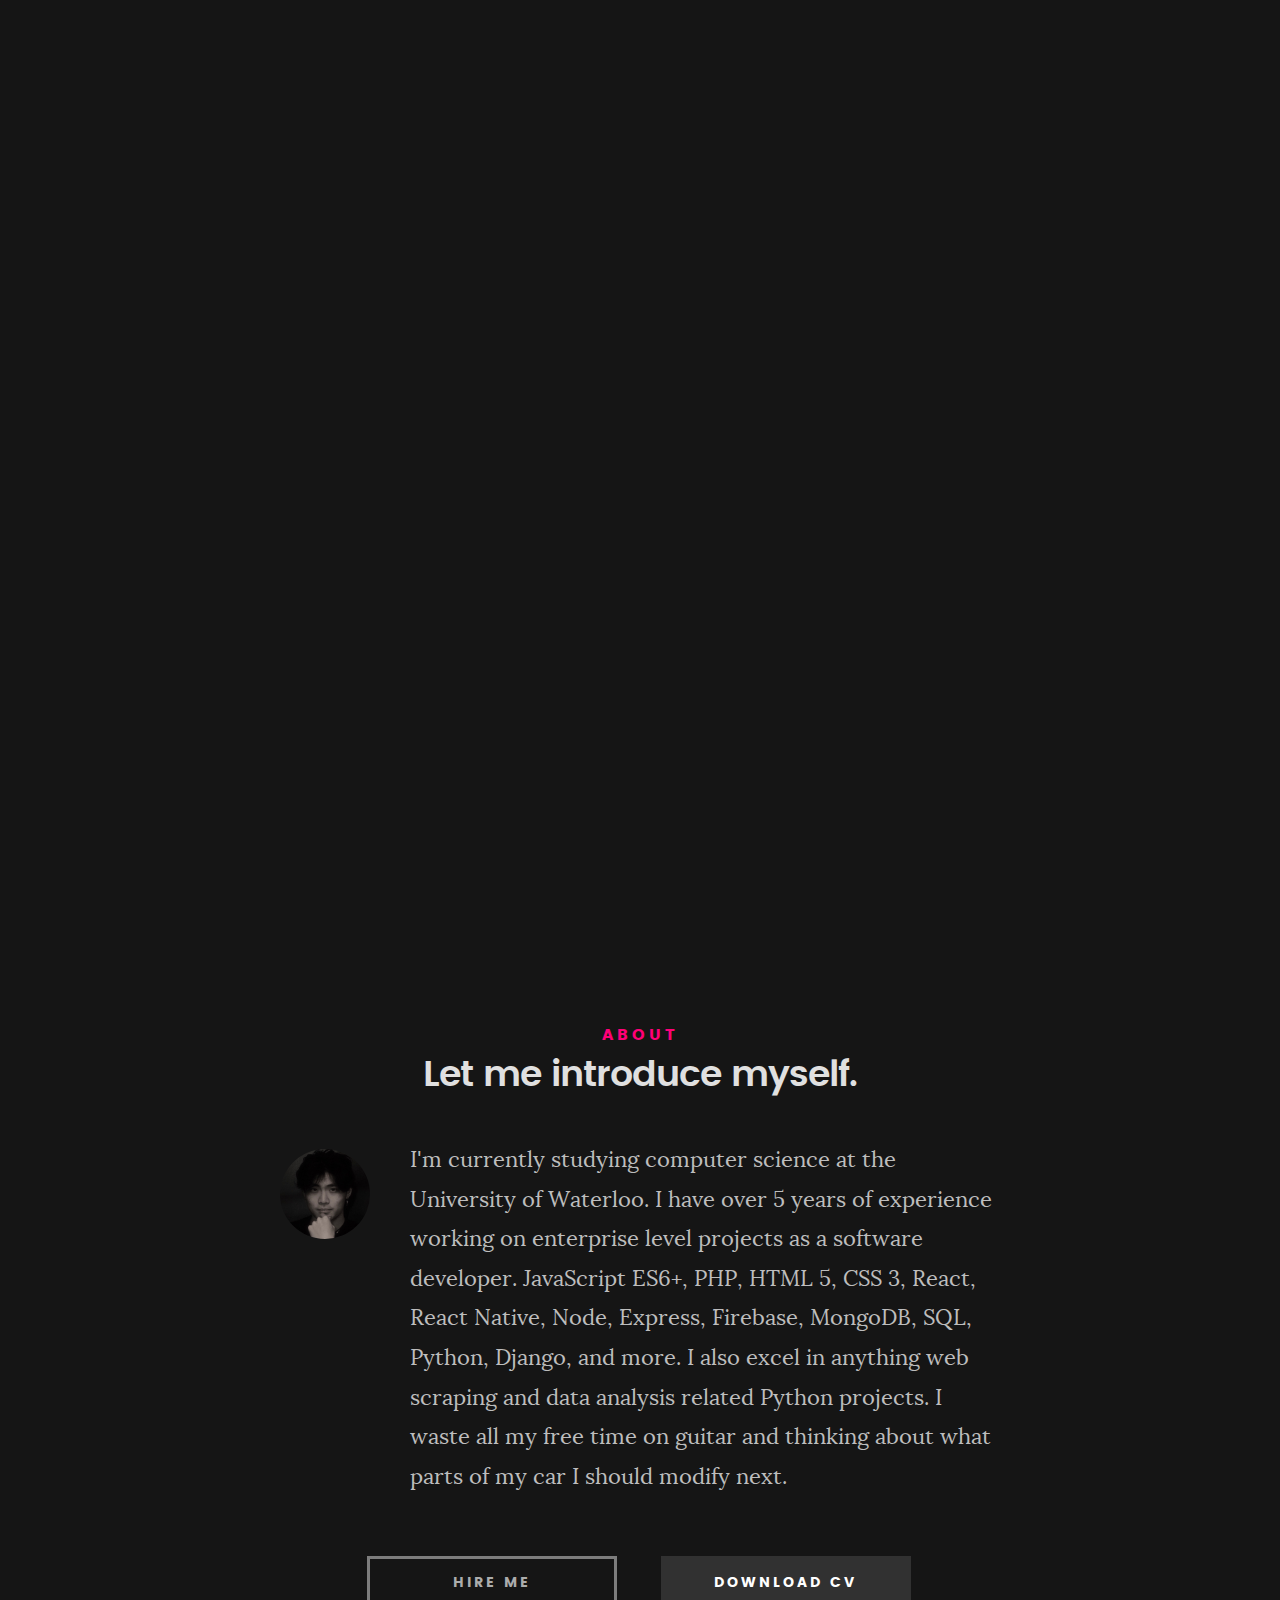
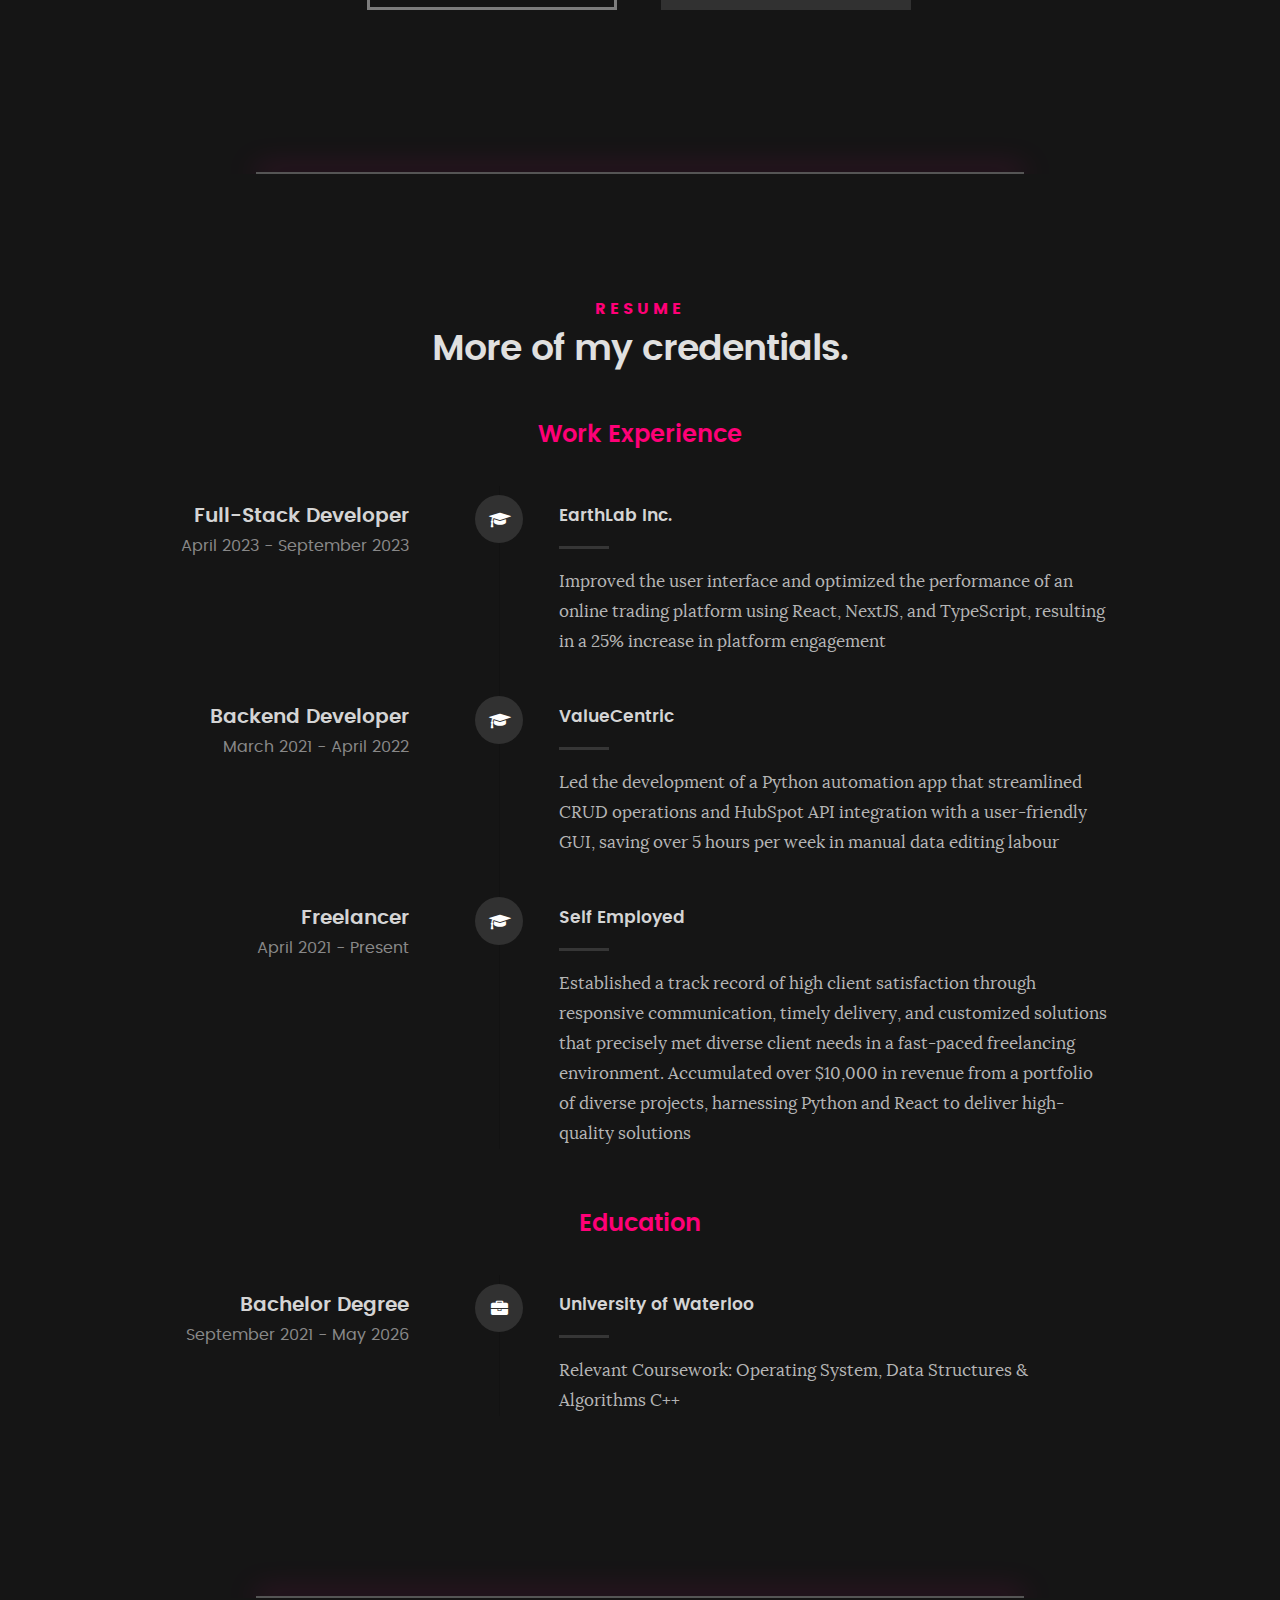
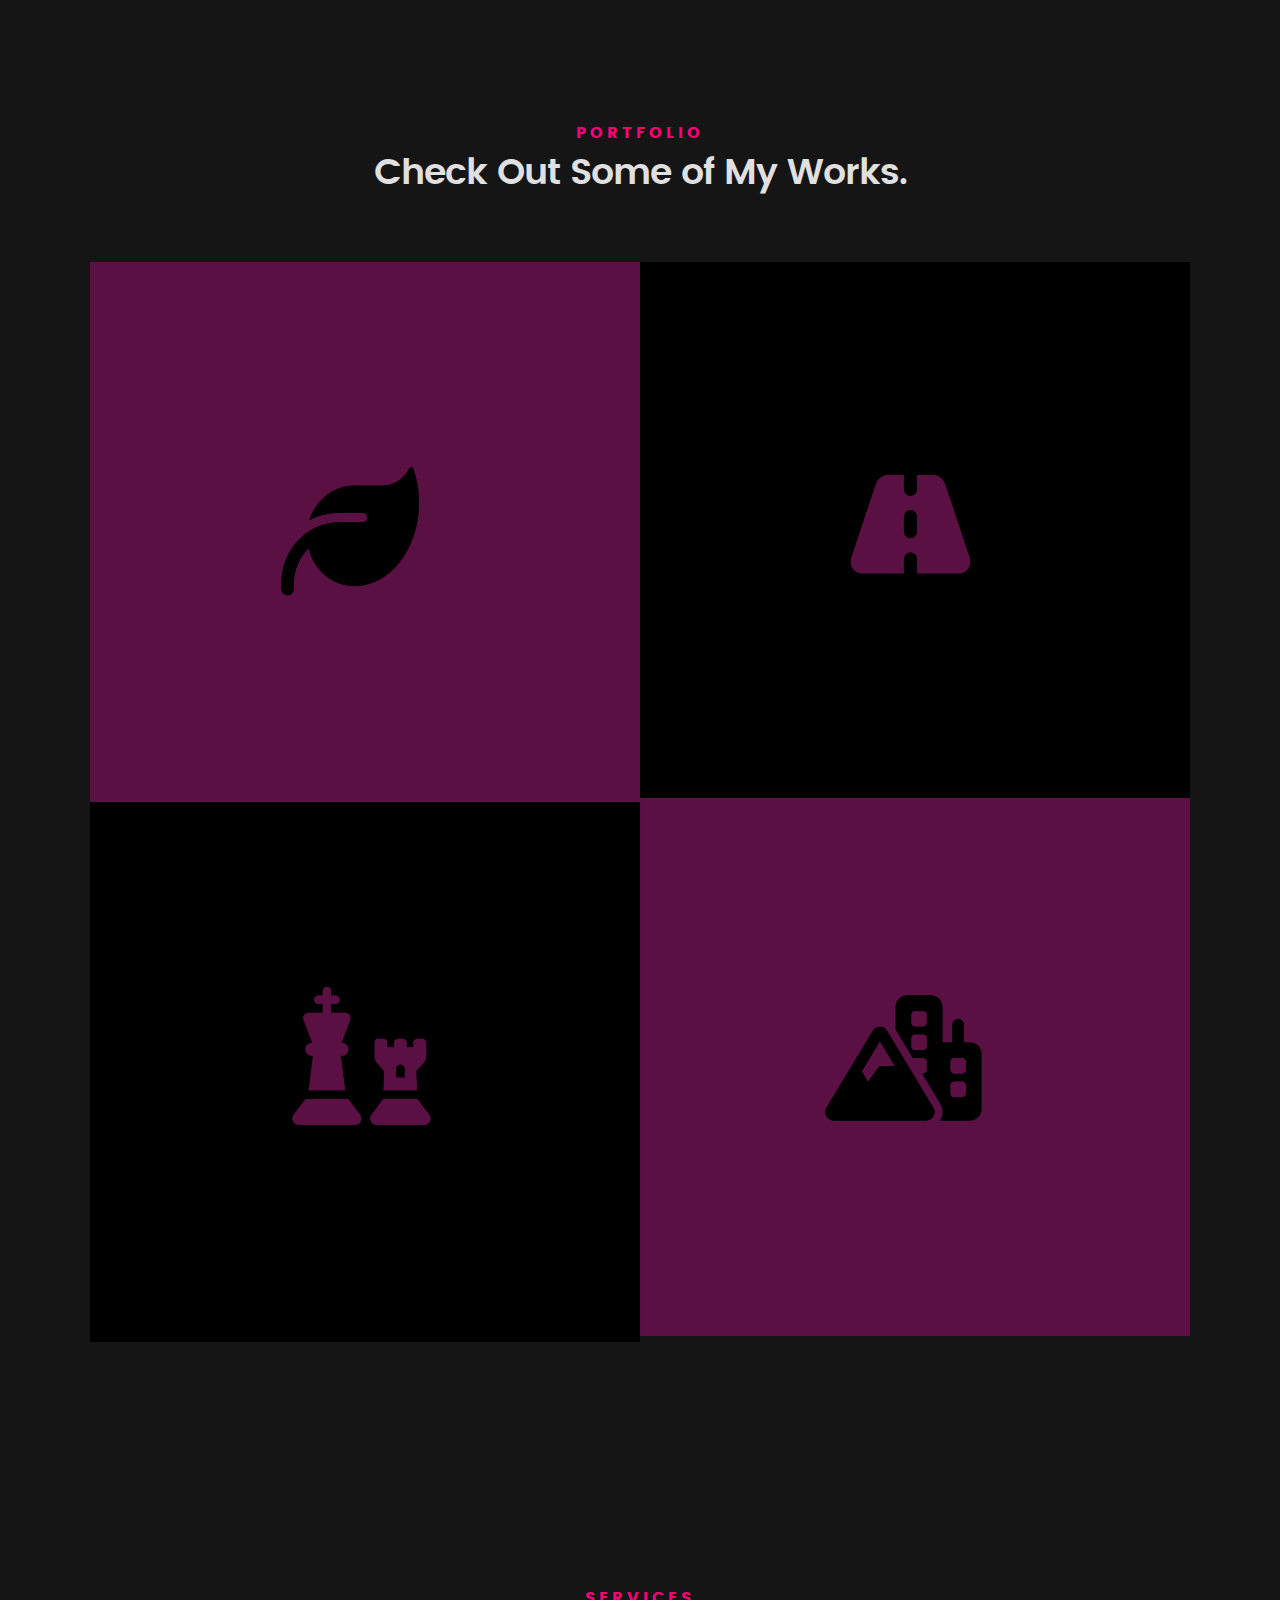
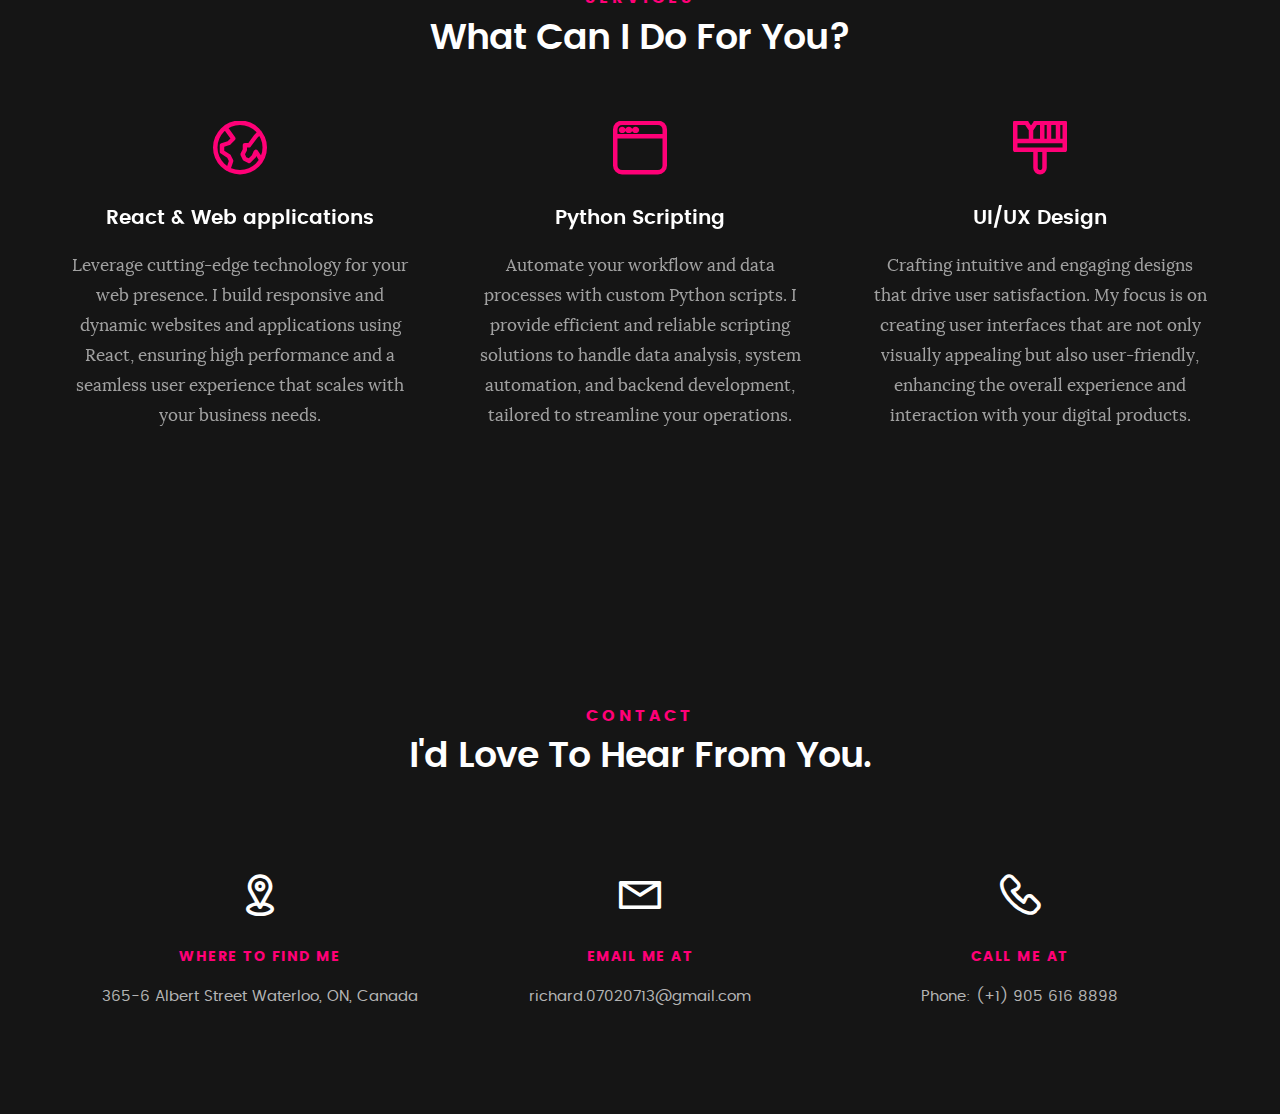
<file: index.html>
<!DOCTYPE html>
<!--[if IE 8 ]><html class="no-js oldie ie8" lang="en"> <![endif]-->
<!--[if IE 9 ]><html class="no-js oldie ie9" lang="en"> <![endif]-->
<!--[if (gte IE 9)|!(IE)]><!--><html class="no-js" lang="en"> <!--<![endif]-->
<head>

   <!--- basic page needs
   ================================================== -->
   <meta charset="utf-8">
	<title>Richard's Portfolio</title>
	<meta name="description" content="">  
	<meta name="author" content="">

   <!-- mobile specific metas
   ================================================== -->
	<meta name="viewport" content="width=device-width, initial-scale=1, maximum-scale=1">

 	<!-- CSS
   ================================================== -->
   <link rel="stylesheet" href="css/base.css">  
   <link rel="stylesheet" href="css/main.css">
   <link rel="stylesheet" href="css/vendor.css">     

   <!-- script
   ================================================== -->   
	<script src="js/modernizr.js"></script>
	<script src="js/pace.min.js"></script>

   <!-- favicons
	================================================== -->
	<link rel="icon" type="image/png" href="favicon.png">

</head>

<body id="top">

	<!-- header 
   ================================================== -->
   <header>   	
   	<div class="row">
   		
   		
   	</div> <!-- /row --> 		
   </header> <!-- /header -->

	<!-- intro section
   ================================================== -->
   <section id="intro">   

   	<div class="intro-overlay"></div>	

   	<div class="intro-content">
   		<div class="row">

   			<div class="col-twelve">

	   			<h5>Hello, World.</h5>
	   			<h1>I'm Richard</h1>

	   			<p class="intro-position">
	   				<span>Full-stack Developer</span>
	   				<!-- <span>UI/UX Designer</span>  -->
	   			</p>

	   			<a class="button stroke smoothscroll" href="#about" title="">More About Me</a>

	   		</div>  
   			
   		</div>   		 		
   	</div> <!-- /intro-content --> 

   	<ul class="intro-social">        
         <!-- <li><a href="#"><i class="fa fa-facebook"></i></a></li> -->
         <li><a href="https://www.linkedin.com/in/richard-li-b676b9254/"><i class="fa fa-linkedin"></i></a></li>
         <li><a href="https://github.com/RC074"><i class="fa fa-github"></i></a></li>
         <!-- <li><a href="#"><i class="fa fa-dribbble"></i></a></li> -->
         <!-- <li><a href="#"><i class="fa fa-instagram"></i></a></li> -->
      </ul> <!-- /intro-social -->      	

   </section> <!-- /intro -->


   <!-- about section
   ================================================== -->
   <section id="about">  

   	<div class="row section-intro">
   		<div class="col-twelve">

   			<h5>About</h5>
   			<h1>Let me introduce myself.</h1>

   			<div class="intro-info">

   				<img src="images/profile-pic.jpg" alt="Profile Picture">

   				<p class="lead">I'm currently studying computer science at the University of Waterloo. I have over 5 years of experience working on enterprise level projects as a software developer. JavaScript ES6+, PHP, HTML 5, CSS 3, React, React Native, Node, Express, Firebase, MongoDB, SQL, Python, Django, and more. I also excel in anything web scraping and data analysis related Python projects. I waste all my free time on guitar and thinking about what parts of my car I should modify next.</p>
   			</div>   			

   		</div>   		
   	</div> <!-- /section-intro -->

   	

   		

   	</div>

   	<div class="row button-section">
   		<div class="col-twelve">
   			<a href="#contact" title="Hire Me" class="button stroke smoothscroll">Hire Me</a>
   			<a href="./Resume.pdf" title="Download CV" target="_blank" class="button button-primary">Download CV</a>
   		</div>   		
   	</div>

   </section> <!-- /process-->    

   <div class="page-break"></div>

   <!-- resume Section
   ================================================== -->
	<section id="resume" class="grey-section">

		<div class="row section-intro">
   		<div class="col-twelve">

   			<h5>Resume</h5>
   			<h1>More of my credentials.</h1>


   		</div>   		
   	</div> <!-- /section-intro--> 

   	<div class="row resume-timeline">

   		<div class="col-twelve resume-header">

   			<h2>Work Experience</h2>

   		</div> <!-- /resume-header -->

   		<div class="col-twelve">

   			<div class="timeline-wrap">

   				<div class="timeline-block">

	   				<div class="timeline-ico">
	   					<i class="fa fa-graduation-cap"></i>
	   				</div>

	   				<div class="timeline-header">
	   					<h3>Full-Stack Developer</h3>
	   					<p>April 2023 - September 2023</p>
	   				</div>

	   				<div class="timeline-content">
	   					<h4>EarthLab Inc.</h4>
	   					<p>Improved the user interface and optimized the performance of an online trading platform using React,
							NextJS, and TypeScript, resulting in a 25% increase in platform engagement</p>
	   				</div>

	   			</div> <!-- /timeline-block -->

	   			<div class="timeline-block">

	   				<div class="timeline-ico">
	   					<i class="fa fa-graduation-cap"></i>
	   				</div>

	   				<div class="timeline-header">
	   					<h3>Backend Developer</h3>
	   					<p>March 2021 - April 2022</p>
	   				</div>

	   				<div class="timeline-content">
	   					<h4>ValueCentric</h4>
	   					<p>Led the development of a Python automation app that streamlined CRUD operations and HubSpot API
							integration with a user-friendly GUI, saving over 5 hours per week in manual data editing labour</p>
	   				</div>

	   			</div> <!-- /timeline-block -->

	   			<div class="timeline-block">

	   				<div class="timeline-ico">
	   					<i class="fa fa-graduation-cap"></i>
	   				</div>

	   				<div class="timeline-header">
	   					<h3>Freelancer</h3>
	   					<p>April 2021 - Present</p>
	   				</div>

	   				<div class="timeline-content">
	   					<h4>Self Employed</h4>
	   					<p>Established a track record of high client satisfaction through responsive communication, timely delivery, and
							customized solutions that precisely met diverse client needs in a fast-paced freelancing environment. Accumulated over $10,000 in revenue from a portfolio of diverse projects, harnessing Python and React to
							deliver high-quality solutions</p>
	   				</div>

	   			</div> <!-- /timeline-block -->

   			</div> <!-- /timeline-wrap -->   			

   		</div> <!-- /col-twelve -->
   		
   	</div> <!-- /resume-timeline -->
   	
   	<div class="row resume-timeline">

   		<div class="col-twelve resume-header">

   			<h2>Education</h2>

   		</div> <!-- /resume-header -->

   		<div class="col-twelve">

   			<div class="timeline-wrap">

   				

	   			<div class="timeline-block">

	   				<div class="timeline-ico">
	   					<i class="fa fa-briefcase"></i>
	   				</div>

	   				<div class="timeline-header">
	   					<h3>Bachelor Degree</h3>
	   					<p>September 2021 - May 2026</p>
	   				</div>

	   				<div class="timeline-content">
	   					<h4>University of Waterloo</h4>
	   					<p>Relevant Coursework: Operating System, Data Structures & Algorithms C++</p>
	   				</div>

	   			</div> <!-- /timeline-block -->

	   			

   			</div> <!-- /timeline-wrap -->   			

   		</div> <!-- /col-twelve -->
   		
   	</div> <!-- /resume-timeline -->
		
	</section> <!-- /features -->

	<div class="page-break"></div>
	<!-- Portfolio Section
   ================================================== -->
	<section id="portfolio">

		<div class="row section-intro">
   		<div class="col-twelve">

   			<h5>Portfolio</h5>
   			<h1>Check Out Some of My Works.</h1>

   			<p class="lead"></p>

   		</div>   		
   	</div> <!-- /section-intro--> 

   	<div class="row portfolio-content">

   		<div class="col-twelve">

   			<!-- portfolio-wrapper -->
	         <div id="folio-wrapper" class="block-1-2 block-mob-full stack">

	         	<div class="bgrid folio-item">
	               <div class="item-wrap">
	               	<img src="images/portfolio/1.jpg" alt="Liberty">
	                  <a href="#modal-01" class="overlay">	                  	           
	                     <div class="folio-item-table">
	                     	<div class="folio-item-cell">
		     					       <h3 class="folio-title">RiverSide</h3>	     					    
		     					    	 <span class="folio-types">
		     					       	  Full-Stack Development
		     					       </span>
		     					   </div>	                      	
	                     </div>                    
	                  </a>
	               </div>	               
	        		</div> <!-- /folio-item -->

	        		<div class="bgrid folio-item">
	               <div class="item-wrap">
	               	<img src="images/portfolio/2.jpg" alt="Shutterbug">
	               	<a href="#modal-02" class="overlay">              		                  
	                     <div class="folio-item-table">
	                     	<div class="folio-item-cell">
	                     		<h3 class="folio-title">3D pathfinder</h3>	     					    
		     					    	<span class="folio-types">
		     					       	  Web App
		     					      </span>		     		
		     					   </div> 	                      	
	                     </div>                    
	                  </a>
	               </div>
	        		</div> <!-- /folio-item -->

	            <div class="bgrid folio-item">
	               <div class="item-wrap">
	               	<img src="images/portfolio/3.jpg"alt="Clouds">
	                  <a href="#modal-03" class="overlay">             		                  
	                     <div class="folio-item-table">
	                     	<div class="folio-item-cell">
	                     		<h3 class="folio-title">Mini City</h3>	     					    
		     					    	<span class="folio-types">
		     					       	  Full-Stack Development
		     					      </span>		     		
		     					   </div> 	                      	
	                     </div>                    
	                  </a>
	               </div>
	        		</div> <!-- /folio-item -->

	            <div class="bgrid folio-item">
	               <div class="item-wrap">
	               	<img src="images/portfolio/4.jpg" alt="Chess">
	                  <a href="#modal-04" class="overlay">                  	                 
	                     <div class="folio-item-table">
	                     	<div class="folio-item-cell">
	                     		<h3 class="folio-title">Chess</h3>	     					    
		     					    	<span class="folio-types">
		     					       	  C++
		     					      </span>		     		
		     					   </div>  	                      	
	                     </div>                    
	                  </a>
	               </div>
	        		</div> <!-- /folio-item -->     

	        		<!-- <div class="bgrid folio-item">
	               <div class="item-wrap">
	               	<img src="images/portfolio/lighthouse.jpg" alt="Lighthouse">
	                  <a href="#modal-05" class="overlay">             		                  
	                     <div class="folio-item-table">
	                     	<div class="folio-item-cell">
	                     		<h3 class="folio-title">Lighthouse</h3>	     					    
		     					    	<span class="folio-types">
		     					       	  Web Development
		     					      </span>		     		
		     					   </div> 	                      	
	                     </div>                    
	                  </a>
	               </div>
	        		</div>  -->
					<!-- /folio-item -->

	            <!-- <div class="bgrid folio-item">
	               <div class="item-wrap">
	               	<img src="images/portfolio/salad.jpg" alt="Salad">
	                  <a href="#modal-06" class="overlay">
	                     <div class="folio-item-table">
	                     	<div class="folio-item-cell">
	                     		<h3 class="folio-title">Salad</h3>	     					    
		     					    	<span class="folio-types">
		     					       	  Branding
		     					      </span>		     		
		     					   </div>	                      	
	                     </div>                    
	                  </a>
	               </div>
	        		</div>  -->
					<!-- /folio-item -->   

	            <!-- modal popups - begin
	            ============================================================= -->
	            <div id="modal-01" class="popup-modal slider mfp-hide">	

				     	<div class="media">
				     		<img src="images/portfolio/modals/m-1.jpg" alt="" />
				     	</div>      	

					   <div class="description-box">
					      <h4>RiverSide</h4>		      
					      <p>Full-stack ecommerce store built using MERN from scratch. Implemented a token-based authentication system with encryptions and storage for users data on MySQL
							▪ Hosted an Express server using Elastic Beanstalk with S3 buckets on AWS</p>

					      <div class="categories">Web Development</div>			               
					   </div>

			         <div class="link-box">
			            <a href="https://github.com/RC074/Riverside">Details</a>
					      <a href="#" class="popup-modal-dismiss">Close</a>
			         </div>		      

				   </div> <!-- /modal-01 -->

				   <div id="modal-02" class="popup-modal slider mfp-hide">	

				     	<div class="media">
				     		<img src="images/portfolio/modals/m-2.jpg" alt="" />
				     	</div>      	

					   <div class="description-box">
					      <h4>3D pathfinding Application</h4>		      
					      <p>Visualize a variety of pathfinding algorithms on a 3D-rendered interface using Three.js and React</p>

					      <div class="categories">Web App</div>			               
					   </div>

			         <div class="link-box">
			            <a href="https://github.com/RC074/3d-pathfinding">Details</a>
					      <a href="#" class="popup-modal-dismiss">Close</a>
			         </div>		      

				   </div> <!-- /modal-02 -->

				   <div id="modal-03" class="popup-modal slider mfp-hide">	

				     	<div class="media">
				     		<img src="images/portfolio/modals/m-3.jpg" alt="" />
				     	</div>      	

					   <div class="description-box">
					      <h4>MiniCity</h4>		      
					      <p>Frontend built using React and backend using Flask. The app is able to pull and display relevant information such as weather, trends, and covid data based on the city selected.</p>

					      <div class="categories">Full-Stack Development</div>			               
					   </div>

			         <div class="link-box">
			            <a href="https://github.com/RC074/MiniCity">Details</a>
					      <a href="#" class="popup-modal-dismiss">Close</a>
			         </div>		      

				   </div> <!-- /modal-03 -->

				   <div id="modal-04" class="popup-modal slider mfp-hide">	

				     	<div class="media">
				     		<img src="images/portfolio/modals/m-4.jpg" alt="" />
				     	</div>      	

					   <div class="description-box">
					      <h4>Chess</h4>		      
					      <p>Classic game of Chess implemented in C++ with player vs player and player vs computer. The graphic is rendered using X11 server.</p>

					      <div class="categories">C++</div>			               
					   </div>

			         <div class="link-box">
			            <a href="https://github.com/RC074/CS246-Chess">Details</a>
					      <a href="#" class="popup-modal-dismiss">Close</a>
			         </div>		      

				   </div> <!-- /modal-04 -->

				   <!-- <div id="modal-05" class="popup-modal slider mfp-hide">	

				     	<div class="media">
				     		<img src="images/portfolio/modals/m-lighthouse.jpg" alt="" />
				     	</div>      	

					   <div class="description-box">
					      <h4>Lighthouse</h4>		      
					      <p>Proin gravida nibh vel velit auctor aliquet. Aenean sollicitudin, lorem quis bibendum auctor, nisi elit consequat ipsum, nec sagittis sem nibh id elit.</p>

					      <div class="categories">Web Development</div>			               
					   </div>

			         <div class="link-box">
			            <a href="http://www.behance.net">Details</a>
					      <a href="#" class="popup-modal-dismiss">Close</a>
			         </div>		      

				   </div>  -->
				   <!-- /modal-05 -->

				   <!-- <div id="modal-06" class="popup-modal slider mfp-hide">	

				     	<div class="media">
				     		<img src="images/portfolio/modals/m-salad.jpg" alt="" />
				     	</div>      	

					   <div class="description-box">
					      <h4>Salad</h4>		      
					      <p>Proin gravida nibh vel velit auctor aliquet. Aenean sollicitudin, lorem quis bibendum auctor, nisi elit consequat ipsum, nec sagittis sem nibh id elit.</p>

					      <div class="categories">Branding</div>			               
					   </div>

			         <div class="link-box">
			            <a href="http://www.behance.net">Details</a>
					      <a href="#" class="popup-modal-dismiss">Close</a>
			         </div>		      

				   </div>  -->
				   <!-- /modal-06 -->


				   <!-- modal popups - end
	            ============================================================= -->

	         </div> <!-- /portfolio-wrapper --> 

   		</div>  <!-- /twelve -->   

   	</div> <!-- /portfolio-content --> 
		
	</section> <!-- /portfolio --> 


	<!-- CTA Section
   ================================================== -->
	<!-- <section id="cta" class="grey-section">

   	<div class="row cta-content">

   		<div class="col-twelve section-ads">  

	     		<h2 class="h01"><a href="http://www.dreamhost.com/r.cgi?287326|STYLESHOUT">Styleshout Recommends Dreamhost.</a></h2>

		      <p class="lead">
		      Looking for an awesome and reliable webhosting? Try <a href="http://www.dreamhost.com/r.cgi?287326|STYLESHOUT"><span>DreamHost</span></a>.
				Get <span>$50 off</span> when you sign up with the promocode <span>styleshout</span>. 
				</p>

				<div class="action">
			      <a class="button button-primary large" href="http://www.dreamhost.com/r.cgi?287326|STYLESHOUT">Sign Up Now</a>
		      </div>		     	

   		</div>

   	</div> 

   </section>  -->
   <!-- /cta --> 

	
	<!-- services Section
   ================================================== -->
	<section id="services">

		<div class="overlay"></div>

		<div class="row section-intro">
   		<div class="col-twelve">

   			<h5>Services</h5>
   			<h1>What Can I Do For You?</h1>

   			<p class="lead"></p>

   		</div>   		
   	</div> <!-- /section-intro -->

   	<div class="row services-content">

   		<div id="owl-slider" class="owl-carousel services-list">

	      	<div class="service">	

	      		<span class="icon"><i class="icon-earth"></i></span>            

	            <div class="service-content">	

	            	 <h3>React & Web applications</h3>

		            <p class="desc">Leverage cutting-edge technology for your web presence. I build responsive and dynamic websites and applications using React, ensuring high performance and a seamless user experience that scales with your business needs.
	         		</p>
	         		
	         	</div> 	         	 

				</div> <!-- /service -->

				<div class="service">	

					<span class="icon"><i class="icon-window"></i></span>                          

	            <div class="service-content">	

	            	<h3>Python Scripting</h3>  

		            <p class="desc">Automate your workflow and data processes with custom Python scripts. I provide efficient and reliable scripting solutions to handle data analysis, system automation, and backend development, tailored to streamline your operations.
	         		</p>

	            </div>	                          

			   </div> <!-- /service -->

			   <div class="service">

			   	<span class="icon"><i class="icon-paint-brush"></i></span>		            

	            <div class="service-content">

	            	<h3>UI/UX Design</h3>

		            <p class="desc">Crafting intuitive and engaging designs that drive user satisfaction. My focus is on creating user interfaces that are not only visually appealing but also user-friendly, enhancing the overall experience and interaction with your digital products.
	        			</p> 

	            </div> 	            	               

			   </div> <!-- /service -->

				<!-- <div class="service">

					<span class="icon"><i class="icon-toggles"></i></span>	              

	            <div class="service-content">

	            	<h3>UI/UX Design</h3>

		            <p class="desc">Sed ut perspiciatis unde omnis iste natus error sit voluptatem accusantium doloremque laudantium, totam rem aperiam, eaque ipsa quae ab illo inventore veritatis et quasi architecto beatae vitae dicta sunt explicabo. Nemo enim ipsam voluptatem quia voluptas sit aspernatur aut odit aut fugit.
	         		</p> 
	         		
	            </div>                

				</div> 

			   <div class="service">

			   	<span class="icon"><i class="icon-image"></i></span>	            

	            <div class="service-content">

	            	<h3>Graphics Design</h3>

		            <p class="desc">Sed ut perspiciatis unde omnis iste natus error sit voluptatem accusantium doloremque laudantium, totam rem aperiam, eaque ipsa quae ab illo inventore veritatis et quasi architecto beatae vitae dicta sunt explicabo. Nemo enim ipsam voluptatem quia voluptas sit aspernatur aut odit aut fugit.
	        			</p> 

	            </div>	               

			   </div> 

			   <div class="service">

			   	<span class="icon"><i class="icon-chat"></i></span>	   	           

	            <div class="service-content">

	            	 <h3>Consultancy</h3>

		            <p class="desc">Sed ut perspiciatis unde omnis iste natus error sit voluptatem accusantium doloremque laudantium, totam rem aperiam, eaque ipsa quae ab illo inventore veritatis et quasi architecto beatae vitae dicta sunt explicabo. Nemo enim ipsam voluptatem quia voluptas sit aspernatur aut odit aut fugit.
	        			</p> 
	        			
	            </div>	                -->

			   </div> <!-- /service -->

	      </div> <!-- /services-list -->
   		
   	</div> <!-- /services-content -->
		
	</section> <!-- /services -->	


	<!-- stats Section
   ================================================== -->
	

	
   <!-- contact
   ================================================== -->
	<section id="contact">

		<div class="row section-intro">
   		<div class="col-twelve">

   			<h5>Contact</h5>
   			<h1>I'd Love To Hear From You.</h1>

   			<!-- <p class="lead">Lorem ipsum Do commodo in proident enim in dolor cupidatat adipisicing dolore officia nisi aliqua incididunt Ut veniam lorem ipsum Consectetur ut in in eu do.</p> -->

   		</div> 
   	</div> <!-- /section-intro -->

   	<div class="row contact-form">

   		<div class="col-twelve">

            <!-- form -->
            

            <!-- contact-warning -->
            <div id="message-warning">            	
            </div>            
            <!-- contact-success -->
      		<div id="message-success">
               <i class="fa fa-check"></i>Your message was sent, thank you!<br>
      		</div>

         </div> <!-- /col-twelve -->
   		
   	</div> <!-- /contact-form -->

   	<div class="row contact-info">

   		<div class="col-four tab-full">

   			<div class="icon">
   				<i class="icon-pin"></i>
   			</div>

   			<h5>Where to find me</h5>

   			<p>
            365-6 Albert Street
            Waterloo, ON, Canada<br>
            </p>

   		</div>

   		<div class="col-four tab-full collapse">

   			<div class="icon">
   				<i class="icon-mail"></i>
   			</div>

   			<h5>Email Me At</h5>

   			<p>richard.07020713@gmail.com<br>
			   </p>

   		</div>

   		<div class="col-four tab-full">

   			<div class="icon">
   				<i class="icon-phone"></i>
   			</div>

   			<h5>Call Me At</h5>

   			<p>Phone: (+1) 905 616 8898
			   </p>

   		</div>
   		
   	</div> <!-- /contact-info -->
		
	</section> <!-- /contact -->


   <!-- footer
   ================================================== -->

    

   <div id="preloader"> 
    	<div id="loader"></div>
   </div> 

   <!-- Java Script
   ================================================== --> 
   <script src="js/jquery-2.1.3.min.js"></script>
   <script src="js/plugins.js"></script>
   <script src="js/main.js"></script>

</body>

</html>
</file>
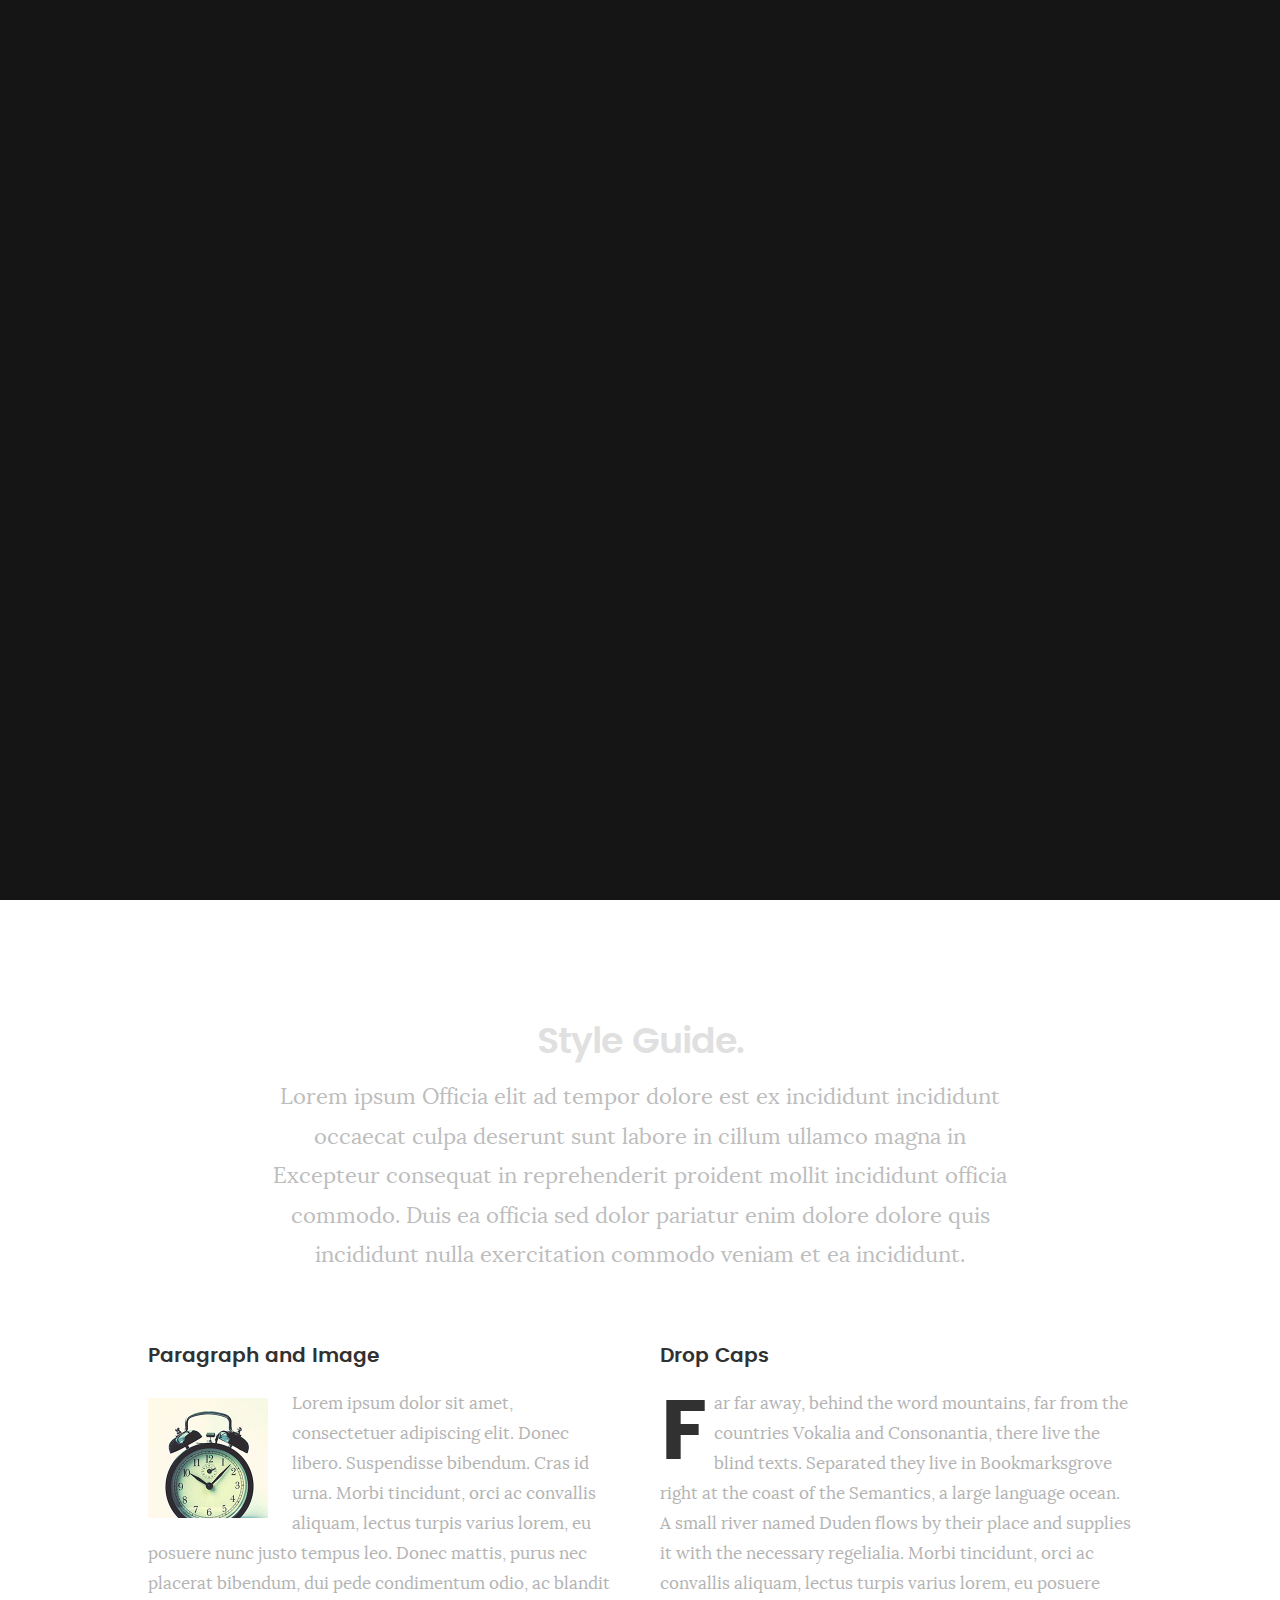
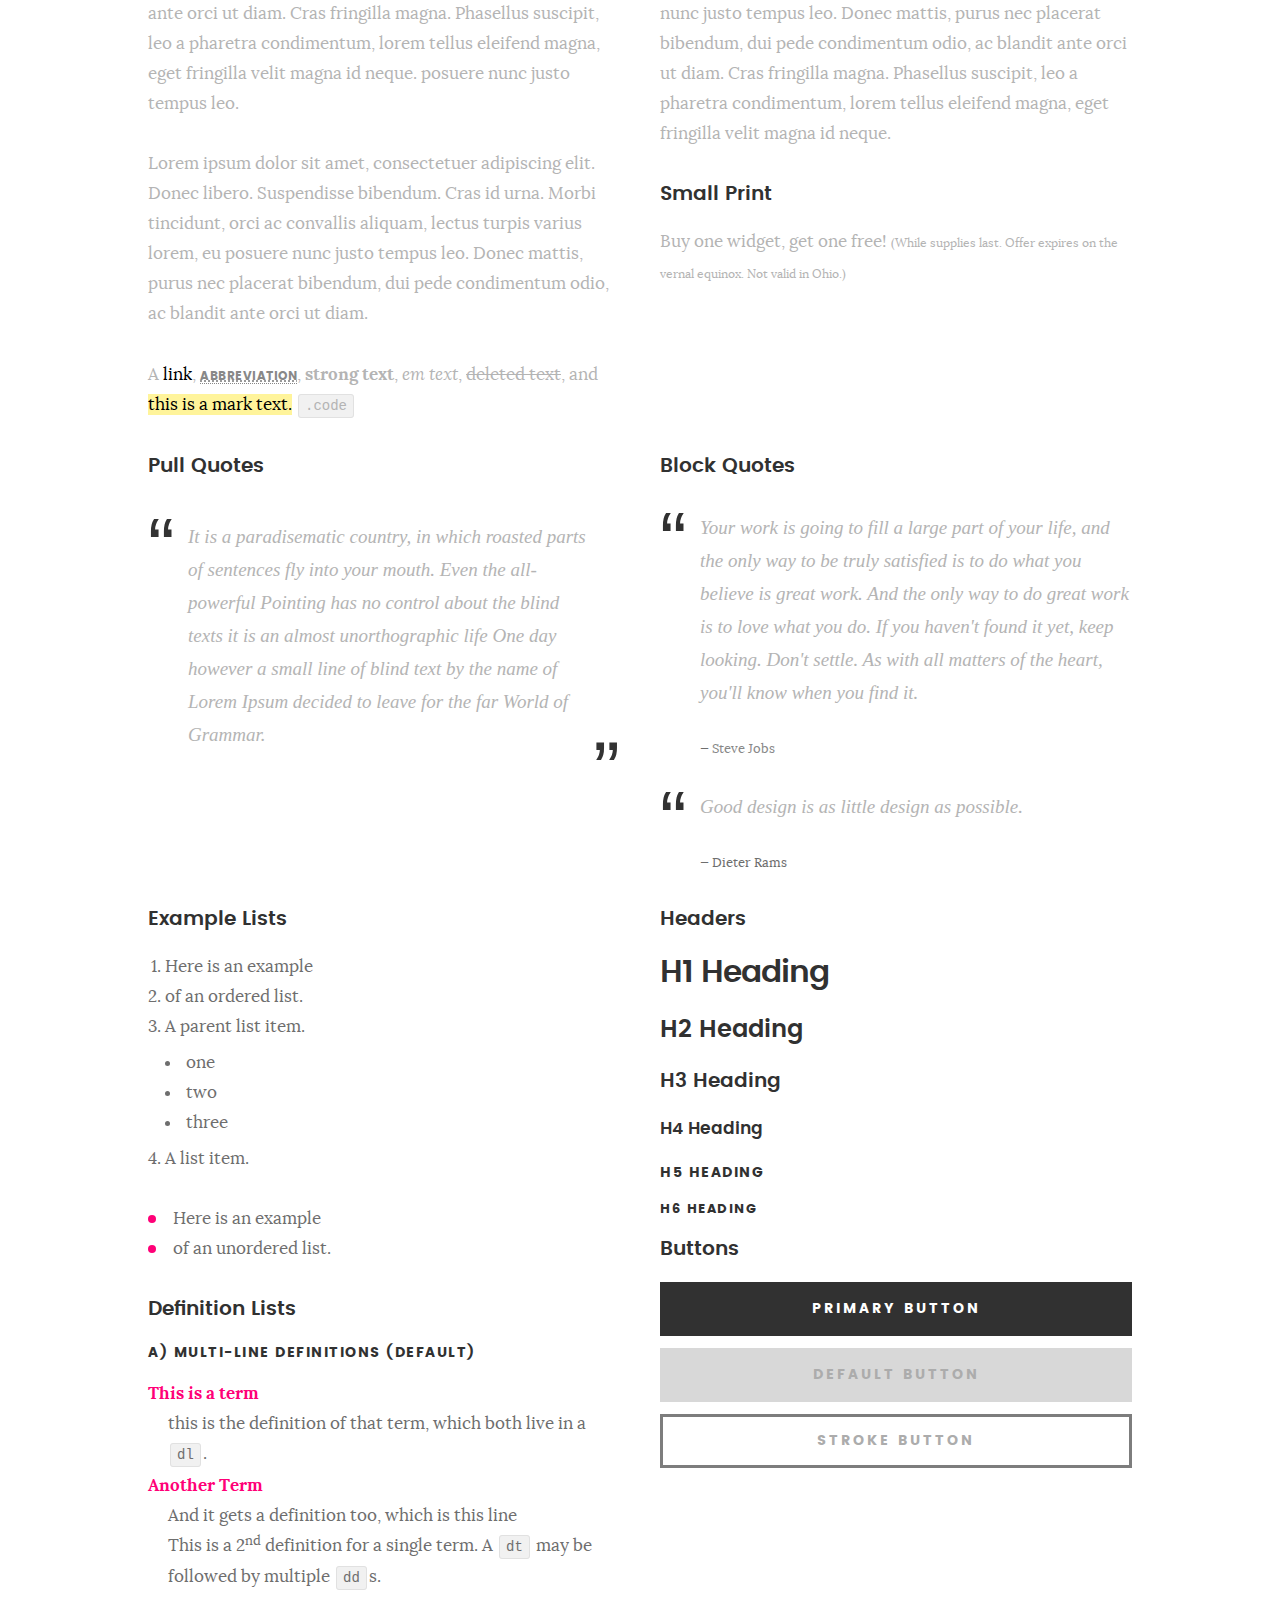
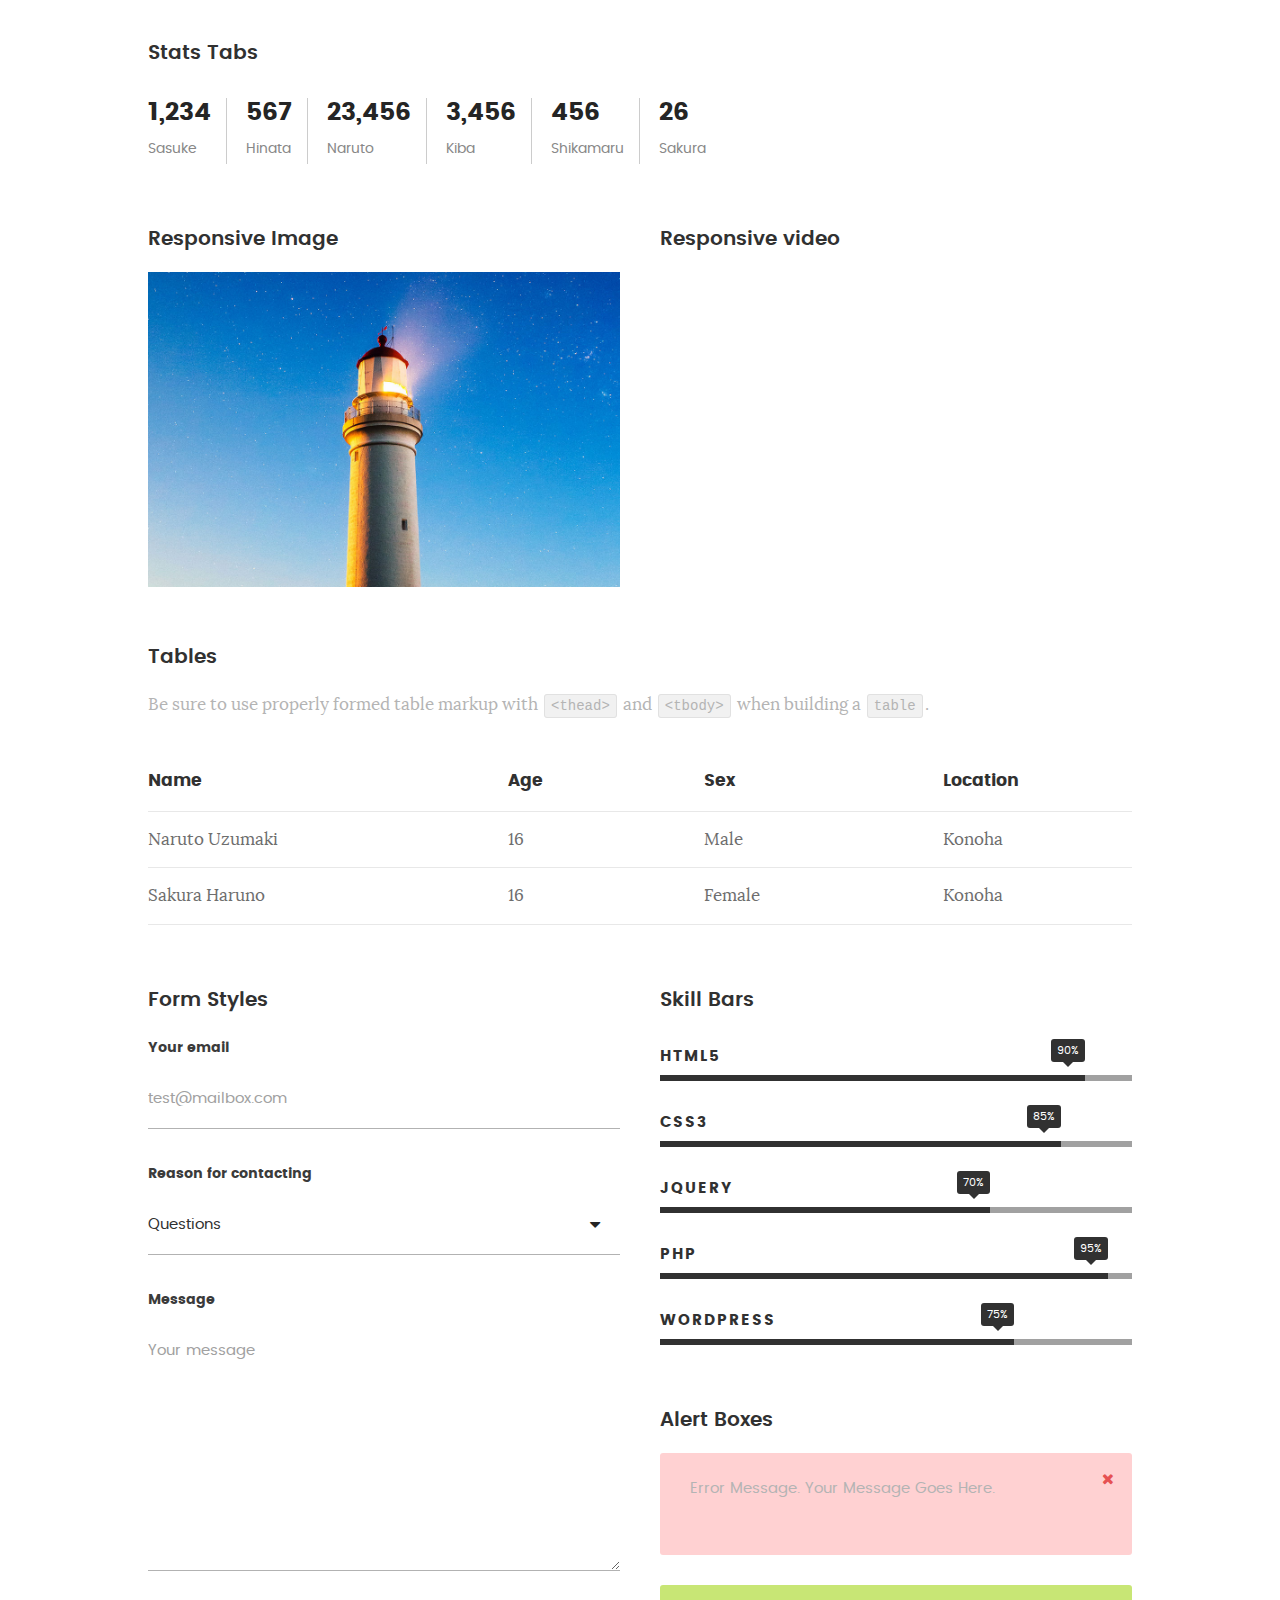
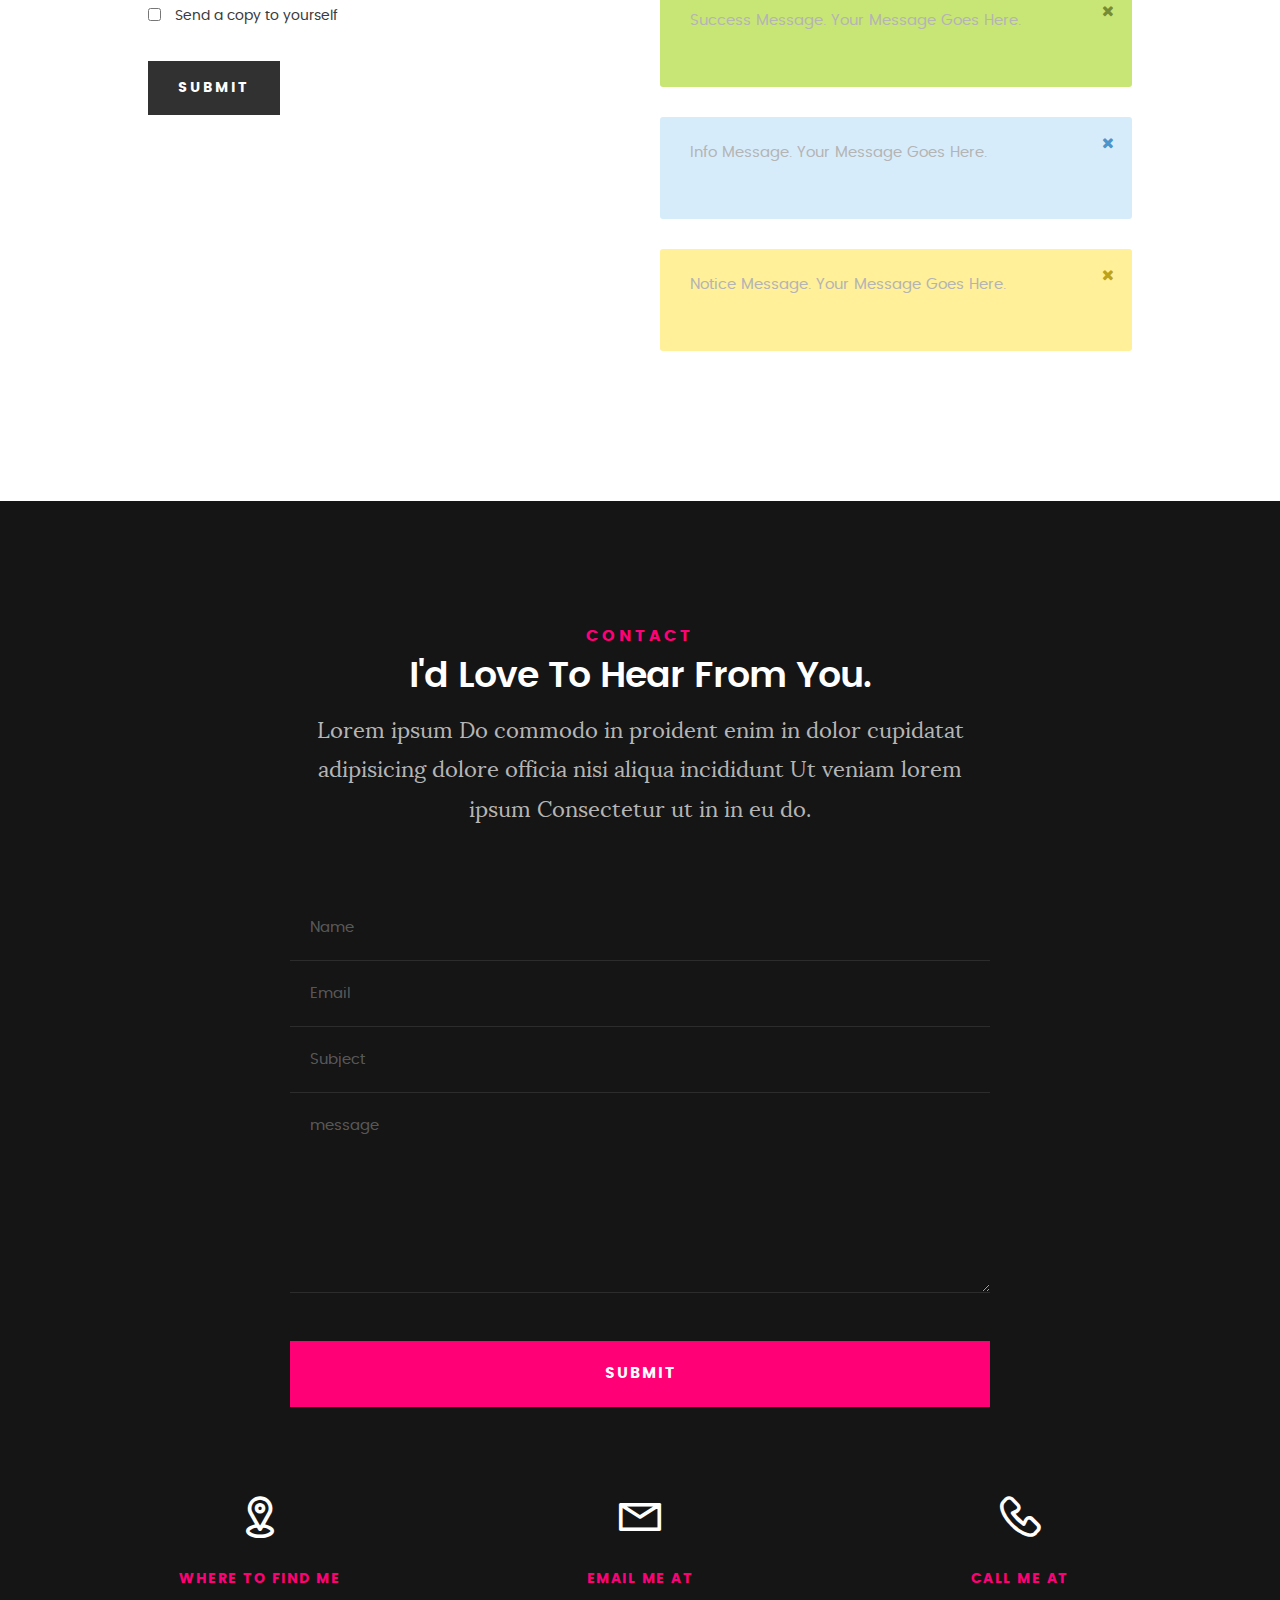
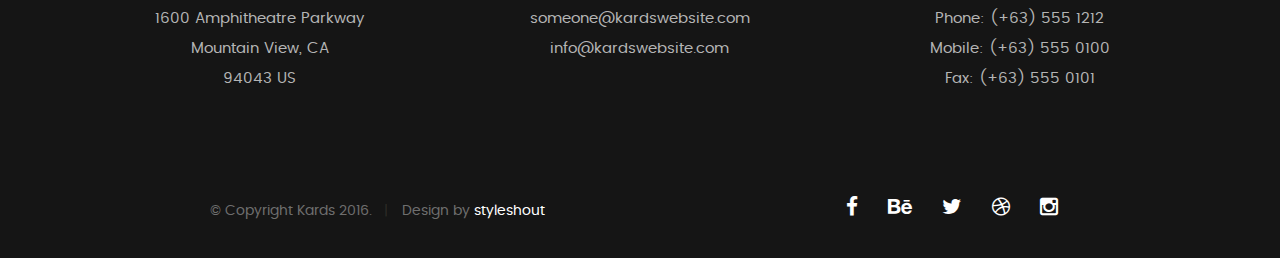
<file: styles.html>
<!DOCTYPE html>
<!--[if IE 8 ]><html class="no-js oldie ie8" lang="en"> <![endif]-->
<!--[if IE 9 ]><html class="no-js oldie ie9" lang="en"> <![endif]-->
<!--[if (gte IE 9)|!(IE)]><!--><html class="no-js" lang="en"> <!--<![endif]-->
<head>

   <!--- basic page needs
   ================================================== -->
   <meta charset="utf-8">
	<title>Style Demo - Kards</title>
	<meta name="description" content="">  
	<meta name="author" content="">

   <!-- mobile specific metas
   ================================================== -->
	<meta name="viewport" content="width=device-width, initial-scale=1, maximum-scale=1">

 	<!-- CSS
   ================================================== -->
   <link rel="stylesheet" href="css/base.css">  
   <link rel="stylesheet" href="css/main.css">
   <link rel="stylesheet" href="css/vendor.css">

   <style type="text/css" media="screen">

   	#styles { 
   		background: white;
   		padding-top: 12rem;
   		padding-bottom: 12rem;
   	}
   	#styles .row {
   		max-width: 1024px;
     	}
     	#styles .section-intro {
   		max-width: 800px;
     	}
      	
   </style>       

   <!-- script
   ================================================== -->
	<script src="js/modernizr.js"></script>
	<script src="js/pace.min.js"></script>

   <!-- favicons
	================================================== -->
	<link rel="icon" type="image/png" href="favicon.png">

</head>

<body id="top">

	<!-- header 
   ================================================== -->
   <header>   	
   	<div class="row">

   		<div class="top-bar">
   			<a class="menu-toggle" href="#"><span>Menu</span></a>

	   		<div class="logo">
		         <a href="index.html">KARDS</a>
		      </div>		      

		   	<nav id="main-nav-wrap">
					<ul class="main-navigation">
						<li><a href="index.html#intro" title="">Home</a></li>
						<li><a href="index.html#about" title="">About</a></li>
						<li><a href="index.html#resume" title="">Resume</a></li>
						<li><a href="index.html#portfolio" title="">Portfolio</a></li>
						<li><a href="index.html#services" title="">Services</a></li>					
						<li><a class="smoothscroll"  href="#contact" title="">Contact</a></li>	
						<li><a href="styles.html" title="">Style Demo</a></li>				
					</ul>
				</nav>    		
   		</div> <!-- /top-bar --> 
   		
   	</div> <!-- /row --> 		
   </header> <!-- /header -->

	<!-- intro section
   ================================================== -->
   <section id="intro">   

   	<div class="intro-overlay"></div>	

   	<div class="intro-content">
   		<div class="row">

   			<div class="col-twelve">

	   			<h5>Hello, World.</h5>
	   			<h1>I'm Juan Dela Cruz.</h1>

	   			<p class="intro-position">
	   				<span>Front-end Developer</span>
	   				<span>UI/UX Designer</span> 
	   			</p>

	   			<a class="button stroke smoothscroll" href="#about" title="">More About Me</a>

	   		</div>  
   			
   		</div>   		 		
   	</div> <!-- /intro-content --> 

   	<ul class="intro-social">        
         <li><a href="#"><i class="fa fa-facebook"></i></a></li>
         <li><a href="#"><i class="fa fa-behance"></i></a></li>
         <li><a href="#"><i class="fa fa-twitter"></i></a></li>
         <li><a href="#"><i class="fa fa-dribbble"></i></a></li>
         <li><a href="#"><i class="fa fa-instagram"></i></a></li>
      </ul> <!-- /intro-social -->      	

   </section> <!-- /intro -->


   <!-- Style Demo
   ================================================== -->
   <section id="styles">

   	<div class="row section-intro">

   		<div class="col-twelve">

   			<h1>Style Guide.</h1>

   			<p class="lead">Lorem ipsum Officia elit ad tempor dolore est ex incididunt incididunt occaecat culpa deserunt sunt labore in cillum ullamco magna in Excepteur consequat in reprehenderit proident mollit incididunt officia commodo.
   			Duis ea officia sed dolor pariatur enim dolore dolore quis incididunt nulla exercitation commodo veniam et ea incididunt.</p>   			

   		</div>

     	</div> <!-- /row -->

     	<div class="row">

     		<div class="col-six tab-full">

		      <h3>Paragraph and Image</h3>

		      <p><a href="#"><img width="120" height="120" class="pull-left" alt="sample-image" src="images/sample-image.jpg"></a>
		  		Lorem ipsum dolor sit amet, consectetuer adipiscing elit. Donec libero. Suspendisse bibendum.
		  		Cras id urna. Morbi tincidunt, orci ac convallis aliquam, lectus turpis varius lorem, eu
		  		posuere nunc justo tempus leo. Donec mattis, purus nec placerat bibendum, dui pede condimentum
		  		odio, ac blandit ante orci ut diam. Cras fringilla magna. Phasellus suscipit, leo a pharetra
		  		condimentum, lorem tellus eleifend magna, eget fringilla velit magna id neque.
		  		posuere nunc justo tempus leo. </p>

		  		<p>
		  		Lorem ipsum dolor sit amet, consectetuer adipiscing elit. Donec libero. Suspendisse bibendum.
		  		Cras id urna. Morbi tincidunt, orci ac convallis aliquam, lectus turpis varius lorem, eu
		  		posuere nunc justo tempus leo. Donec mattis, purus nec placerat bibendum, dui pede condimentum
		  		odio, ac blandit ante orci ut diam.	
 			   </p>

            <p>A <a href="#">link</a>,
  			   <abbr title="this really isn't a very good description">abbreviation</abbr>,
  			   <strong>strong text</strong>,
            <em>em text</em>,
  			   <del>deleted text</del>, and
            <mark>this is a mark text.</mark>
            <code>.code</code>
          	</p>

         </div>

         <div class="col-six tab-full">

            <h3>Drop Caps</h3>

	         <p class="drop-cap">Far far away, behind the word mountains, far from the countries Vokalia and Consonantia,
	         there live the blind texts. Separated they live in Bookmarksgrove right at the coast of the
	         Semantics, a large language ocean. A small river named Duden flows by their place and supplies it with the necessary regelialia. Morbi tincidunt, orci ac convallis aliquam, lectus turpis varius lorem, eu	posuere nunc justo tempus leo. Donec mattis, purus nec placerat bibendum, dui pede condimentum odio, ac blandit ante orci ut diam. Cras fringilla magna. Phasellus suscipit, leo a pharetra condimentum, lorem tellus eleifend magna, eget fringilla velit magna id neque.
		  		</p>

		      <h3>Small Print</h3>

		      <p>Buy one widget, get one free!
		  		<small>(While supplies last. Offer expires on the vernal equinox. Not valid in Ohio.)</small>
		  		</p>

		   </div>	         

		</div> <!-- /row -->

		<div class="row">

		  	<div class="col-six tab-full">

		      <h3>Pull Quotes</h3>

		      <aside class="pull-quote">
				   <blockquote>
					   <p>It is a paradisematic country, in which roasted parts of
		            sentences fly into your mouth. Even the all-powerful Pointing has no control about the blind
		            texts it is an almost unorthographic life One day however a small line of blind text by the name
		            of Lorem Ipsum decided to leave for the far World of Grammar.</p>
					</blockquote>
				</aside>

		   </div>

		   <div class="col-six tab-full">

		      <h3>Block Quotes</h3>

		      <blockquote cite="http://where-i-got-my-info-from.com">
				   <p>Your work is going to fill a large part of your life, and the only way to be truly satisfied is
		         to do what you believe is great work. And the only way to do great work is to love what you do.
		         If you haven't found it yet, keep looking. Don't settle. As with all matters of the heart, you'll know when you find it.
		         </p>
		
					<cite>
					   <a href="#">Steve Jobs</a>
					</cite>
			   </blockquote>

		      <blockquote>
		         <p>Good design is as little design as possible.</p>
		         <cite>Dieter Rams</cite>
		      </blockquote>

		   </div>

		</div> <!-- /row -->

		<div class="row half-bottom">

		 	<div class="col-six tab-full">

		      <h3>Example Lists</h3>

		      <ol>
				   <li>Here is an example</li>
				   <li>of an ordered list.</li>
				   <li>A parent list item.
				   	<ul>
				   		<li>one</li>
				   		<li>two</li>
				   		<li>three</li>
				   	</ul>
				   </li>
				   <li>A list item.</li>
			   </ol>

		      <ul class="disc">
				   <li>Here is an example</li>
				   <li>of an unordered list.</li>
			   </ul>	

			   <h3>Definition Lists</h3>	            

		      <h5>a) Multi-line Definitions (default)</h5>

		      <dl>
				   <dt><strong>This is a term</strong></dt>
				      <dd>this is the definition of that term, which both live in a <code>dl</code>.</dd>
				   <dt><strong>Another Term</strong></dt>
				      <dd>And it gets a definition too, which is this line</dd>
				      <dd>This is a 2<sup>nd</sup> definition for a single term. A <code>dt</code> may be followed by multiple <code>dd</code>s.</dd>
			   </dl>

		   </div>

		   <div class="col-six tab-full">		                  

		      <h3>Headers</h3>

		      <h1>H1 Heading</h1>
		      <h2>H2 Heading</h2>
		      <h3>H3 Heading</h3>
		      <h4>H4 Heading</h4>
		      <h5>H5 Heading</h5>
		      <h6>H6 Heading</h6>

		      <h3>Buttons</h3>

		    	<p>
		     		<a class="button button-primary full-width" href="#">Primary Button</a>
		     		<a class="button full-width" href="#">Default Button</a>
		     		<a class="button stroke full-width" href="#">Stroke Button</a>
		     	</p>

		   </div>

		</div> <!-- /row -->

		<div class="row">

		   <div class="col-twelve">

		    	<h3>Stats Tabs</h3>

		      <ul class="stats-tabs">
				   <li><a href="#">1,234 <em>Sasuke</em></a></li>
				   <li><a href="#">567 <em>Hinata</em></a></li>
				   <li><a href="#">23,456 <em>Naruto</em></a></li>
				   <li><a href="#">3,456 <em>Kiba</em></a></li>
				   <li><a href="#">456 <em>Shikamaru</em></a></li>
				   <li><a href="#">26 <em>Sakura</em></a></li>
				</ul>	      		

		   </div>	      	

		</div> <!-- /row -->

		<div class="row half-bottom">

      	<div class="col-six tab-full">

      		<h3>Responsive Image</h3>

      		<p><img src="images/portfolio/modals/m-lighthouse.jpg"></p>

      	</div>

      	<div class="col-six tab-full">

      		<h3>Responsive video</h3>

      		<div class="fluid-video-wrapper">
                  <iframe src="http://player.vimeo.com/video/14592941?title=0&amp;byline=0&amp;portrait=0&amp;color=F64B39" width="500" height="281" frameborder="0" webkitallowfullscreen mozallowfullscreen allowfullscreen></iframe> 
            </div>

      	</div>
      	
      </div> <!-- /row -->

      <div class="row add-bottom">

      	<div class="col-twelve">

      		<h3>Tables</h3>
      		<p>Be sure to use properly formed table markup with <code>&lt;thead&gt;</code> and <code>&lt;tbody&gt;</code> when building a <code>table</code>.</p>

      		<div class="table-responsive">

      			<table>
					  <thead>
					    <tr>
					      <th>Name</th>
					      <th>Age</th>
					      <th>Sex</th>
					      <th>Location</th>					    
					    </tr>
					  </thead>
					  <tbody>
					    <tr>
					      <td>Naruto Uzumaki</td>
					      <td>16</td>
					      <td>Male</td>
					      <td>Konoha</td>					    
					    </tr>
					    <tr>
					      <td>Sakura Haruno</td>
					      <td>16</td>
					      <td>Female</td>
					      <td>Konoha</td>			    
					    </tr>
					  </tbody>
					</table>

      		</div>     		

      	</div>
      	
      </div> <!--row -->

      <div class="row">

		   <div class="col-six tab-full">

		      <h3>Form Styles</h3>

		         <form>
			        	<div>
			         	<label for="sampleInput">Your email</label>
			         	<input class="full-width" type="email" placeholder="test@mailbox.com" id="sampleInput">
			         </div>
			         <div>
			         	<label for="sampleRecipientInput">Reason for contacting</label>
			         	<div class="ss-custom-select">
			         		<select class="full-width" id="sampleRecipientInput">
				           		<option value="Option 1">Questions</option>
				           		<option value="Option 2">Report</option>
				           		<option value="Option 3">Others</option>
				         	</select>
			         	</div>			         	
			         </div>
			       
			       	<label for="exampleMessage">Message</label>
			       	<textarea class="full-width" placeholder="Your message" id="exampleMessage"></textarea>

			        	<label class="add-bottom">
			           	<input type="checkbox">			            
			           	<span class="label-text">Send a copy to yourself</span>
			        	</label>
			       
			        	<input class="button-primary" type="submit" value="Submit">

			      </form>	            

		      </div>

		      <div class="col-six tab-full">

		      		<h3>Skill Bars</h3>

		      		<ul class="skill-bars">
						   <li>
						   	<div class="progress percent90"><span>90%</span></div>
						   	<strong>HTML5</strong>
						   </li>
						   <li>
						   	<div class="progress percent85"><span>85%</span></div>
						   	<strong>CSS3</strong>
						   </li>
						   <li>
						   	<div class="progress percent70"><span>70%</span></div>
						   	<strong>JQuery</strong>
						   </li>
						   <li>
						   	<div class="progress percent95"><span>95%</span></div>
						   	<strong>PHP</strong>
						   </li>
						   <li>

						   	<div class="progress percent75"><span>75%</span></div>
						   	<strong>Wordpress</strong>
						   </li>
		      
						</ul> <!-- /skill-bars -->

			        
			        <h3>Alert Boxes</h3> 
			        
			        <div class="alert-box ss-error hideit">
				        <p>Error Message. Your Message Goes Here.</p>
				        <i class="fa fa-times close"></i>
			        </div><!-- /error -->
			        
			        <div class="alert-box ss-success hideit">
				        <p>Success Message. Your Message Goes Here.</p>
				        <i class="fa fa-times close"></i>
			        </div><!-- /success -->
			        
			        <div class="alert-box ss-info hideit">
				         <p>Info Message. Your Message Goes Here.</p>
				        <i class="fa fa-times close"></i>
			        </div><!-- /info -->
			        
			        <div class="alert-box ss-notice hideit">
				        <p>Notice Message. Your Message Goes Here.</p>
				        <i class="fa fa-times close"></i>
			        </div><!-- /notice -->
			        
			  </div>	         

		</div> <!-- /row -->
		   	
   </section> <!--styles -->	

	
   <!-- contact
   ================================================== -->
	<section id="contact">

		<div class="row section-intro">
   		<div class="col-twelve">

   			<h5>Contact</h5>
   			<h1>I'd Love To Hear From You.</h1>

   			<p class="lead">Lorem ipsum Do commodo in proident enim in dolor cupidatat adipisicing dolore officia nisi aliqua incididunt Ut veniam lorem ipsum Consectetur ut in in eu do.</p>

   		</div> 
   	</div> <!-- /section-intro -->

   	<div class="row contact-form">

   		<div class="col-twelve">

            <!-- form -->
            <form name="contactForm" id="contactForm" method="post" action="/inc/sendEmail.php">
      			<fieldset>

                  <div class="form-field">
 						   <input name="contactName" type="text" id="contactName" placeholder="Name" value="" minlength="2" required="">
                  </div>
                  <div class="form-field">
	      			   <input name="contactEmail" type="email" id="contactEmail" placeholder="Email" value="" required="">
	               </div>
                  <div class="form-field">
	     				   <input name="contactSubject" type="text" id="contactSubject" placeholder="Subject" value="">
	               </div>                       
                  <div class="form-field">
	                 	<textarea name="contactMessage" id="contactMessage" placeholder="message" rows="10" cols="50" required=""></textarea>
	               </div>                      
                 <div class="form-field">
                     <button class="submitform">Submit</button>
                     <div id="submit-loader">
                        <div class="text-loader">Sending...</div>                             
       				      <div class="s-loader">
								  	<div class="bounce1"></div>
								  	<div class="bounce2"></div>
								  	<div class="bounce3"></div>
								</div>
							</div>
                  </div>

      			</fieldset>
      		</form> <!-- Form End -->

            <!-- contact-warning -->
            <div id="message-warning"></div>            
            <!-- contact-success -->
      		<div id="message-success">
               <i class="fa fa-check"></i>Your message was sent, thank you!<br>
      		</div>

         </div> <!-- /col-twelve -->
   		
   	</div> <!-- /contact-form -->

   	<div class="row contact-info">

   		<div class="col-four tab-full">

   			<div class="icon">
   				<i class="icon-pin"></i>
   			</div>

   			<h5>Where to find me</h5>

   			<p>
            1600 Amphitheatre Parkway<br>
            Mountain View, CA<br>
            94043 US
            </p>

   		</div>

   		<div class="col-four tab-full collapse">

   			<div class="icon">
   				<i class="icon-mail"></i>
   			</div>

   			<h5>Email Me At</h5>

   			<p>someone@kardswebsite.com<br>
			   	info@kardswebsite.com			     
			   </p>

   		</div>

   		<div class="col-four tab-full">

   			<div class="icon">
   				<i class="icon-phone"></i>
   			</div>

   			<h5>Call Me At</h5>

   			<p>Phone: (+63) 555 1212<br>
			   	Mobile: (+63) 555 0100<br>
			     	Fax: (+63) 555 0101
			   </p>

   		</div>
   		
   	</div> <!-- /contact-info -->
		
	</section> <!-- /contact -->


   <!-- footer
   ================================================== -->

   <footer>
     	<div class="row">

     		<div class="col-six tab-full pull-right social">

     			<ul class="footer-social">        
			      <li><a href="#"><i class="fa fa-facebook"></i></a></li>
			      <li><a href="#"><i class="fa fa-behance"></i></a></li>
			      <li><a href="#"><i class="fa fa-twitter"></i></a></li>
			      <li><a href="#"><i class="fa fa-dribbble"></i></a></li>
			      <li><a href="#"><i class="fa fa-instagram"></i></a></li>
			   </ul> 
	      		
	      </div>

      	<div class="col-six tab-full">
	      	<div class="copyright">
		        	<span>© Copyright Kards 2016.</span> 
		        	<span>Design by <a href="http://www.styleshout.com/">styleshout</a></span>	         	
		         </div>		                  
	      	</div>

	      	<div id="go-top">
		         <a class="smoothscroll" title="Back to Top" href="#top"><i class="fa fa-long-arrow-up"></i></a>
		      </div>

      	</div> <!-- /row -->     	
   </footer>    

   <div id="preloader"> 
    	<div id="loader"></div>
   </div> 

   <!-- Java Script
   ================================================== --> 
   <script src="js/jquery-2.1.3.min.js"></script>
   <script src="js/plugins.js"></script>
   <script src="js/main.js"></script>

</body>

</html>
</file>
<file: css/base.css>
/**
 * =================================================================== 
 *
 *  Kards v1.0 Base Stylesheet
 *  url: styleshout.com
 *  03-01-2016
 *  ------------------------------------------------------------------
 *  TOC:
 *  01. reset
 *  02. basic/base setup styles
 *  03. grid
 *  04. MISC
 *
 * =================================================================== 
 */

/** 
 * ===================================================================
 * 01. reset - normalize.css v3.0.2 | MIT License | git.io/normalize
 *
 * ------------------------------------------------------------------- 
 */
html {
	font-family: sans-serif;
	-ms-text-size-adjust: 100%;
	-webkit-text-size-adjust: 100%;
}

body {
	margin: 0;
}

article,
aside,
details,
figcaption,
figure,
footer,
header,
hgroup,
main,
menu,
nav,
section,
summary {
	display: block;
}

audio,
canvas,
progress,
video {
	display: inline-block;
	vertical-align: baseline;
}

audio:not([controls]) {
	display: none;
	height: 0;
}

[hidden],
template {
	display: none;
}

a {
	background: transparent;
}

a:active,
a:hover {
	outline: 0;
}

abbr[title] {
	border-bottom: 1px dotted;
}

b,
strong {
	font-weight: bold;
}

dfn {
	font-style: italic;
}

h1 {
	font-size: 2em;
	margin: 0.67em 0;
}

mark {
	background: #ff0;
	color: #000;
}

small {
	font-size: 80%;
}

sub,
sup {
	font-size: 75%;
	line-height: 0;
	position: relative;
	vertical-align: baseline;
}

sup {
	top: -0.5em;
}

sub {
	bottom: -0.25em;
}

img {
	border: 0;
}

svg:not(:root) {
	overflow: hidden;
}

figure {
	margin: 1em 40px;
}

hr {
	-moz-box-sizing: content-box;
	box-sizing: content-box;
	height: 0;
}

pre {
	overflow: auto;
}

code,
kbd,
pre,
samp {
	font-family: monospace, monospace;
	font-size: 1em;
}

button,
input,
optgroup,
select,
textarea {
	color: inherit;
	font: inherit;
	margin: 0;
}

button {
	overflow: visible;
}

button,
select {
	text-transform: none;
}

button,
html input[type="button"],
input[type="reset"],
input[type="submit"] {
	-webkit-appearance: button;
	cursor: pointer;
}

button[disabled],
html input[disabled] {
	cursor: default;
}

button::-moz-focus-inner,
input::-moz-focus-inner {
	border: 0;
	padding: 0;
}

input {
	line-height: normal;
}

input[type="checkbox"],
input[type="radio"] {
	box-sizing: border-box;
	padding: 0;
}

input[type="number"]::-webkit-inner-spin-button,
input[type="number"]::-webkit-outer-spin-button {
	height: auto;
}

input[type="search"] {
	-webkit-appearance: textfield;
	-moz-box-sizing: content-box;
	-webkit-box-sizing: content-box;
	box-sizing: content-box;
}

input[type="search"]::-webkit-search-cancel-button,
input[type="search"]::-webkit-search-decoration {
	-webkit-appearance: none;
}

fieldset {
	border: 1px solid #c0c0c0;
	margin: 0 2px;
	padding: 0.35em 0.625em 0.75em;
}

legend {
	border: 0;
	padding: 0;
}

textarea {
	overflow: auto;
}

optgroup {
	font-weight: bold;
}

table {
	border-collapse: collapse;
	border-spacing: 0;
}

td,
th {
	padding: 0;
}

/** 
 * ===================================================================
 * 02. basic/base setup styles - (_basic.scss)
 *
 * ------------------------------------------------------------------- 
 */
html {
	font-size: 62.5%;
	box-sizing: border-box;
}

*,
*::before,
*::after {
	box-sizing: inherit;
}

body {
	font-weight: normal;
	line-height: 1;
	text-rendering: optimizeLegibility;
	word-wrap: break-word;
	-webkit-overflow-scrolling: touch;
	-webkit-text-size-adjust: none;
}

body,
input,
button {
	-moz-osx-font-smoothing: grayscale;
	-webkit-font-smoothing: antialiased;
}

/**
 * Media - (_basic.scss)
 * ------------------------------------------------------------------- 
 */
img,
video {
	max-width: 100%;
	height: auto;
}

/**
 * Typography resets - (_basic.scss)
 * ------------------------------------------------------------------- 
 */
div,
dl,
dt,
dd,
ul,
ol,
li,
h1,
h2,
h3,
h4,
h5,
h6,
pre,
form,
p,
blockquote,
th,
td {
	margin: 0;
	padding: 0;
}

h1,
h2,
h3,
h4,
h5,
h6 {
	-webkit-font-variant-ligatures: common-ligatures;
	-moz-font-variant-ligatures: common-ligatures;
	font-variant-ligatures: common-ligatures;
	text-rendering: optimizeLegibility;
}

em,
i {
	font-style: italic;
	line-height: inherit;
}

strong,
b {
	font-weight: bold;
	line-height: inherit;
}

small {
	font-size: 60%;
	line-height: inherit;
}

ol,
ul {
	list-style: none;
}

li {
	display: block;
}

/**
 * links - (_basic.scss)
 * ------------------------------------------------------------------- 
 */
a {
	text-decoration: none;
	line-height: inherit;
}

a img {
	border: none;
}

/**
 * inputs - (_basic.scss)
 * ------------------------------------------------------------------- 
 */
fieldset {
	margin: 0;
	padding: 0;
}

input[type="email"],
input[type="number"],
input[type="search"],
input[type="text"],
input[type="tel"],
input[type="url"],
input[type="password"],
textarea {
	-webkit-appearance: none;
	-moz-appearance: none;
	-ms-appearance: none;
	-o-appearance: none;
	appearance: none;
}

/** 
 * ===================================================================
 * 03. grid - (_grid.scss)
 *
 * ------------------------------------------------------------------- 
 */
.row {
	width: 94%;
	max-width: 1140px;
	margin: 0 auto;
}

.row:before,
.row:after {
	content: "";
	display: table;
}

.row:after {
	clear: both;
}

.row .row {
	width: auto;
	max-width: none;
	margin-left: -20px;
	margin-right: -20px;
}

[class*="col-"],
.bgrid {
	float: left;
}

[class*="col-"] + [class*="col-"].end {
	float: right;
}

[class*="col-"] {
	padding: 0 20px;
}

.col-one {
	width: 8.33333%;
}

.col-two,
.col-1-6 {
	width: 16.66667%;
}

.col-three,
.col-1-4 {
	width: 25%;
}

.col-four,
.col-1-3 {
	width: 33.33333%;
}

.col-five {
	width: 41.66667%;
}

.col-six,
.col-1-2 {
	width: 50%;
}

.col-seven {
	width: 58.33333%;
}

.col-eight,
.col-2-3 {
	width: 66.66667%;
}

.col-nine,
.col-3-4 {
	width: 75%;
}

.col-ten,
.col-5-6 {
	width: 83.33333%;
}

.col-eleven {
	width: 91.66667%;
}

.col-twelve,
.col-full {
	width: 100%;
}

/**
 * small screens - (_grid.scss)
 * --------------------------------------------------------------- 
 */
@media screen and (max-width:1024px) {
	.row .row {
		margin-left: -18px;
		margin-right: -18px;
	}

	[class*="col-"] {
		padding: 0 18px;
	}

}

/**
 * tablets - (_grid.scss)
 * --------------------------------------------------------------- 
 */
@media screen and (max-width:768px) {
	.row {
		width: auto;
		padding-left: 30px;
		padding-right: 30px;
	}

	.row .row {
		padding-left: 0;
		padding-right: 0;
		margin-left: -15px;
		margin-right: -15px;
	}

	[class*="col-"] {
		padding: 0 15px;
	}

	.tab-1-4 {
		width: 25%;
	}

	.tab-1-3 {
		width: 33.33333%;
	}

	.tab-1-2 {
		width: 50%;
	}

	.tab-2-3 {
		width: 66.66667%;
	}

	.tab-3-4 {
		width: 75%;
	}

	.tab-full {
		width: 100%;
	}

}

/**
 * large mobile devices - (_grid.scss)
 * --------------------------------------------------------------- 
 */
@media screen and (max-width:600px) {
	.row {
		padding-left: 25px;
		padding-right: 25px;
	}

	.row .row {
		margin-left: -10px;
		margin-right: -10px;
	}

	[class*="col-"] {
		padding: 0 10px;
	}

	.mob-1-4 {
		width: 25%;
	}

	.mob-1-2 {
		width: 50%;
	}

	.mob-3-4 {
		width: 75%;
	}

	.mob-full {
		width: 100%;
	}

}

/**
 * small mobile devices - (_grid.scss)
 * --------------------------------------------------------------- 
 */
@media screen and (max-width:400px) {
	.row .row {
		padding-left: 0;
		padding-right: 0;
		margin-left: 0;
		margin-right: 0;
	}

	[class*="col-"] {
		width: 100% !important;
		float: none !important;
		clear: both !important;
		margin-left: 0;
		margin-right: 0;
		padding: 0;
	}

	[class*="col-"] + [class*="col-"].end {
		float: none;
	}

}

/** 
 * ===================================================================
 * block grids - (_grid.scss)
 *
 * ------------------------------------------------------------------- 
 */
[class*="block-"]:before,
[class*="block-"]:after {
	content: "";
	display: table;
}

[class*="block-"]:after {
	clear: both;
}

.block-1-6 .bgrid {
	width: 16.66667%;
}

.block-1-4 .bgrid {
	width: 25%;
}

.block-1-3 .bgrid {
	width: 33.33333%;
}

.block-1-2 .bgrid {
	width: 50%;
}

/**
 * Clearing for block grid columns. Allow columns with 
 * different heights to align properly.
 */
.block-1-6 .bgrid:nth-child(6n+1),
.block-1-4 .bgrid:nth-child(4n+1),
.block-1-3 .bgrid:nth-child(3n+1),
.block-1-2 .bgrid:nth-child(2n+1) {
	clear: both;
}

/**
 * small screens - (_grid.scss)
 * --------------------------------------------------------------- 
 */
@media screen and (max-width:1024px) {
	.block-s-1-6 .bgrid {
		width: 16.66667%;
	}

	.block-s-1-4 .bgrid {
		width: 25%;
	}

	.block-s-1-3 .bgrid {
		width: 33.33333%;
	}

	.block-s-1-2 .bgrid {
		width: 50%;
	}

	.block-s-full .bgrid {
		width: 100%;
		clear: both;
	}

	[class*="block-s-"] .bgrid:nth-child(n) {
		clear: none;
	}

	.block-s-1-6 .bgrid:nth-child(6n+1),
	.block-s-1-4 .bgrid:nth-child(4n+1),
	.block-s-1-3 .bgrid:nth-child(3n+1),
	.block-s-1-2 .bgrid:nth-child(2n+1) {
		clear: both;
	}

}

/**
 * tablets - (_grid.scss)
 * --------------------------------------------------------------- 
 */
@media screen and (max-width:768px) {
	.block-tab-1-6 .bgrid {
		width: 16.66667%;
	}

	.block-tab-1-4 .bgrid {
		width: 25%;
	}

	.block-tab-1-3 .bgrid {
		width: 33.33333%;
	}

	.block-tab-1-2 .bgrid {
		width: 50%;
	}

	.block-tab-full .bgrid {
		width: 100%;
		clear: both;
	}

	[class*="block-tab-"] .bgrid:nth-child(n) {
		clear: none;
	}

	.block-tab-1-6 .bgrid:nth-child(6n+1),
	.block-tab-1-4 .bgrid:nth-child(4n+1),
	.block-tab-1-3 .bgrid:nth-child(3n+1),
	.block-tab-1-2 .bgrid:nth-child(2n+1) {
		clear: both;
	}

}

/**
 * large mobile devices - (_grid.scss)
 * --------------------------------------------------------------- 
 */
@media screen and (max-width:600px) {
	.block-mob-1-6 .bgrid {
		width: 16.66667%;
	}

	.block-mob-1-4 .bgrid {
		width: 25%;
	}

	.block-mob-1-3 .bgrid {
		width: 33.33333%;
	}

	.block-mob-1-2 .bgrid {
		width: 50%;
	}

	.block-mob-full .bgrid {
		width: 100%;
		clear: both;
	}

	[class*="block-mob-"] .bgrid:nth-child(n) {
		clear: none;
	}

	.block-mob-1-6 .bgrid:nth-child(6n+1),
	.block-mob-1-4 .bgrid:nth-child(4n+1),
	.block-mob-1-3 .bgrid:nth-child(3n+1),
	.block-mob-1-2 .bgrid:nth-child(2n+1) {
		clear: both;
	}

}

/**
 * stack on small mobile devices - (_grid.scss)
 * --------------------------------------------------------------- 
 */
@media screen and (max-width:400px) {
	.stack .bgrid {
		width: 100% !important;
		float: none !important;
		clear: both !important;
		margin-left: 0;
		margin-right: 0;
	}

}

/** 
 * ===================================================================
 * 04. MISC  - (_grid.scss)
 *
 * ------------------------------------------------------------------- 
 */

/**
 * Clearing - (http://nicolasgallagher.com/micro-clearfix-hack/
 */
.group:before,
.group:after {
	content: "";
	display: table;
}

.group:after {
	clear: both;
}

/**
 * Misc Helper Styles 
 */
.hide {
	display: none;
}

.invisible {
	visibility: hidden;
}

.antialiased {
	-webkit-font-smoothing: antialiased;
	-moz-osx-font-smoothing: grayscale;
}

.remove-bottom {
	margin-bottom: 0;
}

.half-bottom {
	margin-bottom: 1.5rem !important;
}

.add-bottom {
	margin-bottom: 3rem !important;
}

.no-border {
	border: none;
}

.full-width {
	width: 100%;
}

.text-center {
	text-align: center;
}

.text-left {
	text-align: left;
}

.text-right {
	text-align: right;
}

.pull-left {
	float: left;
}

.pull-right {
	float: right;
}

.align-center {
	margin-left: auto;
	margin-right: auto;
	text-align: center;
}

/*# sourceMappingURL=base.css.map */
</file>
<file: css/main.css>
/**
 * =================================================================== 
 *
 *  Kards v1.0 Main Stylesheet
 *  url: styleshout.com
 *  03-01-2016
 *  ------------------------------------------------------------------
 *  TOC:
 *  01. webfonts and iconfonts
 *  02. base style overrides
 *  03. typography & general theme styles
 *  04. preloader
 *  05. forms
 *  06. buttons 
 *  07. other components
 *  08. common styles
 *  09. header styles
 *  10. intro
 *  11. about
 *  12. resume
 *  13. portfolio
 *  14. call-to-action section
 *  15. services
 *  16. stats
 *  17. contact
 *  18. footer
 *
 * =================================================================== 
 */

/** 
 * ===================================================================
 * 01. webfonts and iconfonts - (_document-setup.scss)
 *
 * ------------------------------------------------------------------- 
 */
@import url("fonts.css");
@import url("font-awesome/css/font-awesome.min.css");
@import url("micons/micons.css");

/** 
 * ===================================================================
 * 02. base style overrides - (_document-setup.scss)
 *
 * ------------------------------------------------------------------- 
 */
html {
  font-size: 10px;
}

@media only screen and (max-width: 1024px) {
  html {
    font-size: 9.411764705882353px;
  }
}
@media only screen and (max-width: 768px) {
  html {
    font-size: 10px;
  }
}
@media only screen and (max-width: 400px) {
  html {
    font-size: 9.411764705882353px;
  }
}

html,
body {
  height: 100%;
}
body {
  background: #151515;
  font-family: "lora-regular", serif;
  font-size: 1.7rem;
  line-height: 3rem;
  color: #6e6e6e;
}

p {
  color: #b4b4b4;
}

.description-box p {
  color: #4c4c4c;
}

.page-break {
  width: 60vw;
  border-bottom: 2px solid rgb(85, 85, 85);
  margin: 0 auto;
  box-shadow: 0px 0px 30px rgb(255, 0, 149);
}

/**
 * links - (_document-setup.scss)
 * -------------------------------------------------------------------
 */
a,
a:visited {
  color: #000000;
  -moz-transition: all 0.3s ease-in-out;
  -o-transition: all 0.3s ease-in-out;
  -webkit-transition: all 0.3s ease-in-out;
  -ms-transition: all 0.3s ease-in-out;
  transition: all 0.3s ease-in-out;
}
a:hover,
a:focus,
a:active {
  color: #ff0077;
  outline: 0;
}

/** 
 * ===================================================================
 * 03. typography & general theme styles - (_document-setup.scss)
 *
 * ------------------------------------------------------------------- 
 */
h1,
h2,
h3,
h4,
h5,
h6,
.h01,
.h02,
.h03,
.h04,
.h05,
.h06 {
  font-family: "poppins-semibold", sans-serif;
  color: #313131;
  font-style: normal;
  text-rendering: optimizeLegibility;
  margin-bottom: 2.1rem;
}
h3,
.h03,
h4,
.h04 {
  margin-bottom: 1.8rem;
}
h5,
.h05,
h6,
.h06 {
  font-family: "poppins-bold";
  margin-bottom: 1.2rem;
}
h1,
.h01 {
  font-size: 3.1rem;
  line-height: 1.355;
  letter-spacing: -0.1rem;
}
@media only screen and (max-width: 600px) {
  h1,
  .h01 {
    font-size: 2.6rem;
    letter-spacing: -0.07rem;
  }
}
h2,
.h02 {
  font-size: 2.4rem;
  line-height: 1.25;
}
h3,
.h03 {
  font-size: 2rem;
  line-height: 1.5;
}
h4,
.h04 {
  font-size: 1.7rem;
  line-height: 1.765;
}
h5,
.h05 {
  font-size: 1.4rem;
  line-height: 1.714;
  text-transform: uppercase;
  letter-spacing: 0.15rem;
}
h6,
.h06 {
  font-size: 1.3rem;
  line-height: 1.846;
  text-transform: uppercase;
  letter-spacing: 0.15rem;
}
p img {
  margin: 0;
}
p.lead {
  font-family: "lora-regular", serif;
  font-size: 2.2rem;
  line-height: 1.8;
  color: #bdbdbd;
}
@media only screen and (max-width: 768px) {
  p.lead {
    font-size: 1.7rem;
  }
}
em,
i,
strong,
b {
  font-size: 1.7rem;
  line-height: 3rem;
  font-style: normal;
  font-weight: normal;
}
em,
i {
  font-family: "lora-italic", serif;
}
strong,
b {
  font-family: "lora-bold", serif;
}
small {
  font-size: 1.2rem;
  line-height: inherit;
}
blockquote {
  margin: 3rem 0;
  padding-left: 4rem;
  position: relative;
}
blockquote:before {
  content: "\201C";
  font-size: 8rem;
  line-height: 0px;
  margin: 0;
  color: #313131;
  font-family: arial, sans-serif;
  position: absolute;
  top: 3rem;
  left: 0;
}
blockquote p {
  font-family: georgia, serif;
  font-style: italic;
  padding: 0;
  font-size: 1.9rem;
  line-height: 1.737;
}
blockquote cite {
  display: block;
  font-size: 1.3rem;
  font-style: normal;
  line-height: 1.616;
}
blockquote cite:before {
  content: "\2014 \0020";
}
blockquote cite a,
blockquote cite a:visited {
  color: #888888;
  border: none;
}
abbr {
  font-family: "poppins-bold", serif;
  font-variant: small-caps;
  text-transform: lowercase;
  letter-spacing: 0.05rem;
  color: #888888;
}
var,
kbd,
samp,
code,
pre {
  font-family: Consolas, "Andale Mono", Courier, "Courier New", monospace;
}
pre {
  padding: 2.4rem 3rem 3rem;
  background: #f1f1f1;
}
code {
  font-size: 1.4rem;
  margin: 0 0.2rem;
  padding: 0.3rem 0.6rem;
  white-space: nowrap;
  background: #f1f1f1;
  border: 1px solid #e1e1e1;
  border-radius: 3px;
}
pre > code {
  display: block;
  white-space: pre;
  line-height: 2;
  padding: 0;
  margin: 0;
}
pre.prettyprint > code {
  border: none;
}
del {
  text-decoration: line-through;
}
abbr[title],
dfn[title] {
  border-bottom: 1px dotted;
  cursor: help;
}
mark {
  background: #fff49b;
  color: #000;
}
hr {
  border: solid #d2d2d2;
  border-width: 1px 0 0;
  clear: both;
  margin: 2.4rem 0 1.5rem;
  height: 0;
}

/**
 * Lists - (_document-setup.scss)  
 * -------------------------------------------------------------------
 */
ol {
  list-style: decimal;
}
ul {
  list-style: disc;
}
li {
  display: list-item;
}
ol,
ul {
  margin-left: 1.7rem;
}
ul li {
  padding-left: 0.4rem;
}
ul ul,
ul ol,
ol ol,
ol ul {
  margin: 0.6rem 0 0.6rem 1.7rem;
}
ul.disc li {
  display: list-item;
  list-style: none;
  padding: 0 0 0 0.8rem;
  position: relative;
}
ul.disc li::before {
  content: "";
  display: inline-block;
  width: 8px;
  height: 8px;
  border-radius: 50%;
  background: #ff0077;
  position: absolute;
  left: -17px;
  top: 11px;
  vertical-align: middle;
}
dt {
  margin: 0;
  color: #ff0077;
}
dd {
  margin: 0 0 0 2rem;
}

/**
 * tables - (_document-setup.scss)  
 * -------------------------------------------------------------------
 */
table {
  border-width: 0;
  width: 100%;
  max-width: 100%;
  font-family: "lora-regular", sans-serif;
}
th,
td {
  padding: 1.5rem 3rem;
  text-align: left;
  border-bottom: 1px solid #e8e8e8;
}
th {
  color: #313131;
  font-family: "poppins-bold", sans-serif;
}
td {
  line-height: 1.5;
}
th:first-child,
td:first-child {
  padding-left: 0;
}
th:last-child,
td:last-child {
  padding-right: 0;
}
.table-responsive {
  overflow-x: auto;
  -webkit-overflow-scrolling: touch;
}

/**
 * Spacing - (_document-setup.scss)  
 * -------------------------------------------------------------------
 */
button,
.button {
  margin-bottom: 1.2;
}
fieldset {
  margin-bottom: 1.5rem;
}
input,
textarea,
select,
pre,
blockquote,
figure,
table,
p,
ul,
ol,
dl,
form,
.fluid-video-wrapper,
.ss-custom-select {
  margin-bottom: 3rem;
}

/**
 * floated image - (_document-setup.scss)  
 * -------------------------------------------------------------------
 */
img.pull-right {
  margin: 0.9rem 0 0 2.4rem;
}
img.pull-left {
  margin: 0.9rem 2.4rem 0 0;
}

/**
 * block grid paddings - (_document-setup.scss) 
 * -------------------------------------------------------------------
 */
.bgrid {
  padding: 0 20px;
}
@media only screen and (max-width: 1024px) {
  .bgrid {
    padding: 0 18px;
  }
}
@media only screen and (max-width: 768px) {
  .bgrid {
    padding: 0 15px;
  }
}
@media only screen and (max-width: 600px) {
  .bgrid {
    padding: 0 10px;
  }
}
@media only screen and (max-width: 400px) {
  .bgrid {
    padding: 0;
  }
}

/**
 * pace.js styles - minimal  - (_document-setup.scss)
 * -------------------------------------------------------------------
 */
.pace {
  -webkit-pointer-events: none;
  pointer-events: none;
  -webkit-user-select: none;
  -moz-user-select: none;
  user-select: none;
}
.pace-inactive {
  display: none;
}
.pace .pace-progress {
  background: #ff0077;
  position: fixed;
  z-index: 900;
  top: 0;
  right: 100%;
  width: 100%;
  height: 6px;
}

/** 
 * ===================================================================
 * 04. preloader - (_preloader-1.scss)
 *
 * ------------------------------------------------------------------- 
 */
#preloader {
  position: fixed;
  top: 0;
  left: 0;
  right: 0;
  bottom: 0;
  background: #151515;
  z-index: 800;
  height: 100%;
  width: 100%;
}
.no-js #preloader,
.oldie #preloader {
  display: none;
}
#loader {
  position: absolute;
  left: 50%;
  top: 50%;
  width: 60px;
  height: 60px;
  margin: -30px 0 0 -30px;
  padding: 0;
}
#loader:before {
  content: "";
  border-top: 11px solid rgba(255, 255, 255, 0.1);
  border-right: 11px solid rgba(255, 255, 255, 0.1);
  border-bottom: 11px solid rgba(255, 255, 255, 0.1);
  border-left: 11px solid #ff0077;
  -webkit-animation: load 1.1s infinite linear;
  animation: load 1.1s infinite linear;
  display: block;
  border-radius: 50%;
  width: 60px;
  height: 60px;
}
@-webkit-keyframes load {
  0% {
    -webkit-transform: rotate(0deg);
    transform: rotate(0deg);
  }
  100% {
    -webkit-transform: rotate(360deg);
    transform: rotate(360deg);
  }
}
@keyframes load {
  0% {
    -webkit-transform: rotate(0deg);
    transform: rotate(0deg);
  }
  100% {
    -webkit-transform: rotate(360deg);
    transform: rotate(360deg);
  }
}

/** 
 * ===================================================================
 * 05. forms - (_forms.scss)
 *
 * ------------------------------------------------------------------- 
 */
fieldset {
  border: none;
}
input[type="email"],
input[type="number"],
input[type="search"],
input[type="text"],
input[type="tel"],
input[type="url"],
input[type="password"],
textarea,
select {
  display: block;
  height: 6rem;
  padding: 1.5rem 0;
  border: 0;
  outline: none;
  vertical-align: middle;
  color: #313131;
  font-family: "poppins-regular", sans-serif;
  font-size: 1.5rem;
  line-height: 3rem;
  max-width: 100%;
  background: transparent;
  border-bottom: 1px solid rgba(0, 0, 0, 0.3);
  -moz-transition: all 0.3s ease-in-out;
  -o-transition: all 0.3s ease-in-out;
  -webkit-transition: all 0.3s ease-in-out;
  -ms-transition: all 0.3s ease-in-out;
  transition: all 0.3s ease-in-out;
}
.ss-custom-select {
  position: relative;
  padding: 0;
}
.ss-custom-select select {
  -webkit-appearance: none;
  -moz-appearance: none;
  -ms-appearance: none;
  -o-appearance: none;
  appearance: none;
  text-indent: 0.01px;
  text-overflow: "";
  margin: 0;
  line-height: 3rem;
  vertical-align: middle;
}
.ss-custom-select select option {
  padding-left: 2rem;
  padding-right: 2rem;
}
.ss-custom-select select::-ms-expand {
  display: none;
}
.ss-custom-select::after {
  content: "\f0d7";
  font-family: "FontAwesome";
  position: absolute;
  top: 50%;
  right: 1.5rem;
  margin-top: -10px;
  bottom: auto;
  width: 20px;
  height: 20px;
  line-height: 20px;
  font-size: 18px;
  text-align: center;
  pointer-events: none;
  color: #252525;
}

/* IE9 and below */
.oldie .ss-custom-select::after {
  display: none;
}
textarea {
  min-height: 25rem;
}
input[type="email"]:focus,
input[type="number"]:focus,
input[type="search"]:focus,
input[type="text"]:focus,
input[type="tel"]:focus,
input[type="url"]:focus,
input[type="password"]:focus,
textarea:focus,
select:focus {
  color: #cc005f;
  border-bottom: 1px solid #ff0077;
}
label,
legend {
  font-family: "poppins-bold", sans-serif;
  font-size: 1.4rem;
  margin-bottom: 0.6rem;
  color: #3b3b3b;
  display: block;
}
input[type="checkbox"],
input[type="radio"] {
  display: inline;
}
label > .label-text {
  display: inline-block;
  margin-left: 1rem;
  font-family: "poppins-regular", sans-serif;
  line-height: inherit;
}
label > input[type="checkbox"],
label > input[type="radio"] {
  margin: 0;
  position: relative;
  top: 0.15rem;
}

/**
 * Style Placeholder Text  
 * -
 */
::-webkit-input-placeholder {
  color: #a1a1a1;
}
:-moz-placeholder {
  color: #a1a1a1; /* Firefox 18- */
}
::-moz-placeholder {
  color: #a1a1a1; /* Firefox 19+ */
}
:-ms-input-placeholder {
  color: #a1a1a1;
}
.placeholder {
  color: #a1a1a1 !important;
}

/** 
 * ===================================================================
 * 06. buttons - (_button-essentials.scss)
 *
 * ------------------------------------------------------------------- 
 */
.button,
a.button,
button,
input[type="submit"],
input[type="reset"],
input[type="button"] {
  display: inline-block;
  font-family: "poppins-bold", sans-serif;
  font-size: 1.4rem;
  text-transform: uppercase;
  letter-spacing: 0.3rem;
  height: 5.4rem;
  line-height: 5.4rem;
  padding: 0 3rem;
  margin: 0 0.3rem 1.2rem 0;
  background: #d8d8d8;
  color: #acacac;
  text-decoration: none;
  cursor: pointer;
  text-align: center;
  white-space: nowrap;
  border: none;
  -moz-transition: all 0.3s ease-in-out;
  -o-transition: all 0.3s ease-in-out;
  -webkit-transition: all 0.3s ease-in-out;
  -ms-transition: all 0.3s ease-in-out;
  transition: all 0.3s ease-in-out;
}
.button:hover,
a.button:hover,
button:hover,
input[type="submit"]:hover,
input[type="reset"]:hover,
input[type="button"]:hover,
.button:focus,
button:focus,
input[type="submit"]:focus,
input[type="reset"]:focus,
input[type="button"]:focus {
  background: #bebebe;
  color: #000000;
  outline: 0;
}
.button.button-primary,
a.button.button-primary,
button.button-primary,
input[type="submit"].button-primary,
input[type="reset"].button-primary,
input[type="button"].button-primary {
  background: #313131;
  color: #ffffff;
}
.button.button-primary:hover,
a.button.button-primary:hover,
button.button-primary:hover,
input[type="submit"].button-primary:hover,
input[type="reset"].button-primary:hover,
input[type="button"].button-primary:hover,
.button.button-primary:focus,
button.button-primary:focus,
input[type="submit"].button-primary:focus,
input[type="reset"].button-primary:focus,
input[type="button"].button-primary:focus {
  background: #1f1f1f;
}
button.full-width,
.button.full-width {
  width: 100%;
  margin-right: 0;
}
button.medium,
.button.medium {
  height: 5.7rem !important;
  line-height: 5.7rem !important;
  padding: 0 1.8rem !important;
}
button.large,
.button.large {
  height: 6rem !important;
  line-height: 6rem !important;
  padding: 0rem 3rem !important;
}
button.stroke,
.button.stroke {
  background: transparent !important;
  border: 3px solid #7d7d7d;
  line-height: 4.8rem;
}
button.stroke.medium,
.button.stroke.medium {
  line-height: 5.1rem !important;
}
button.stroke.large,
.button.stroke.large {
  line-height: 5.4rem !important;
}
button.stroke:hover,
.button.stroke:hover {
  border: 3px solid #ff0077;
  color: #ff0077;
}
button::-moz-focus-inner,
input::-moz-focus-inner {
  border: 0;
  padding: 0;
}

/** 
 * ===================================================================
 * 07. other components - (_others.scss)
 *
 * ------------------------------------------------------------------- 
 */

/**
 * alert box - (_alert-box.scss)
 * -------------------------------------------------------------------
 */
.alert-box {
  padding: 2.1rem 4rem 2.1rem 3rem;
  position: relative;
  margin-bottom: 3rem;
  border-radius: 3px;
  font-family: "poppins-regular", sans-serif;
  font-size: 1.5rem;
}
.alert-box .close {
  position: absolute;
  right: 1.8rem;
  top: 1.8rem;
  cursor: pointer;
}
.ss-error {
  background-color: #ffd1d2;
  color: #e65153;
}
.ss-success {
  background-color: #c8e675;
  color: #758c36;
}
.ss-info {
  background-color: #d7ecfb;
  color: #4a95cc;
}
.ss-notice {
  background-color: #fff099;
  color: #bba31b;
}

/**
 * additional typo styles - (_additional-typo.scss)
 * -------------------------------------------------------------------
 */

/**
 * drop cap 
 */
.drop-cap:first-letter {
  float: left;
  margin: 0;
  padding: 1.5rem 0.6rem 0 0;
  font-size: 8.4rem;
  font-family: "poppins-bold", sans-serif;
  line-height: 6rem;
  text-indent: 0;
  background: transparent;
  color: #313131;
}

/**
 * line definition style
 */
.lining dt,
.lining dd {
  display: inline;
  margin: 0;
}
.lining dt + dt:before,
.lining dd + dt:before {
  content: "\A";
  white-space: pre;
}
.lining dd + dd:before {
  content: ", ";
}
.lining dd + dd:before {
  content: ", ";
}
.lining dd:before {
  content: ": ";
  margin-left: -0.2em;
}

/**
 * dictionary definition style
 */
.dictionary-style dt {
  display: inline;
  counter-reset: definitions;
}
.dictionary-style dt + dt:before {
  content: ", ";
  margin-left: -0.2em;
}
.dictionary-style dd {
  display: block;
  counter-increment: definitions;
}
.dictionary-style dd:before {
  content: counter(definitions, decimal) ". ";
}

/** 
 * Pull Quotes
 * -----------
 * markup:
 *
 * <aside class="pull-quote">
 *		<blockquote>
 *			<p></p>
 *		</blockquote>
 *	</aside>
 *
 * --------------------------------------------------------------------- 
 */
.pull-quote {
  position: relative;
  padding: 2.1rem 3rem 2.1rem 0px;
}
.pull-quote:before,
.pull-quote:after {
  height: 1em;
  position: absolute;
  font-size: 8rem;
  font-family: Arial, Sans-Serif;
  color: #333;
}
.pull-quote:before {
  content: "\201C";
  top: 33px;
  left: 0;
}
.pull-quote:after {
  content: "\201D";
  bottom: -33px;
  right: 0;
}
.pull-quote blockquote {
  margin: 0;
}
.pull-quote blockquote:before {
  content: none;
}

/** 
 * Stats Tab
 * ---------
 * markup:
 *
 * <ul class="stats-tabs">
 *		<li><a href="#">[value]<em>[name]</em></a></li>
 *	</ul>
 *
 * Extend this object into your markup.
 *
 * ---------------------------------------------------------------------
 */
.stats-tabs {
  padding: 0;
  margin: 3rem 0;
}
.stats-tabs li {
  display: inline-block;
  margin: 0 1.5rem 3rem 0;
  padding: 0 1.5rem 0 0;
  border-right: 1px solid #ccc;
}
.stats-tabs li:last-child {
  margin: 0;
  padding: 0;
  border: none;
}
.stats-tabs li a {
  display: inline-block;
  font-size: 2.5rem;
  font-family: "poppins-bold", sans-serif;
  border: none;
  color: #252525;
}
.stats-tabs li a:hover {
  color: #ff0077;
}
.stats-tabs li a em {
  display: block;
  margin: 0.6rem 0 0 0;
  font-size: 1.4rem;
  font-family: "poppins-regular", sans-serif;
  color: #888888;
}

/**
 * skillbars - (_skillbars.scss)
 * -------------------------------------------------------------------
 */
.skill-bars {
  list-style: none;
  margin: 6rem 0 3rem;
}
.skill-bars li {
  height: 0.6rem;
  background: #a1a1a1;
  width: 100%;
  margin-bottom: 6rem;
  padding: 0;
  position: relative;
}
.skill-bars li strong {
  position: absolute;
  left: 0;
  top: -3rem;
  font-family: "poppins-bold", sans-serif;
  color: #313131;
  text-transform: uppercase;
  letter-spacing: 0.2rem;
  font-size: 1.5rem;
  line-height: 2.4rem;
}
.skill-bars li .progress {
  background: #313131;
  position: relative;
  height: 100%;
}
.skill-bars li .progress span {
  position: absolute;
  right: 0;
  top: -3.6rem;
  display: block;
  font-family: "poppins-regular", sans-serif;
  color: white;
  font-size: 1.1rem;
  line-height: 1;
  background: #313131;
  padding: 0.6rem 0.6rem;
  border-radius: 3px;
}
.skill-bars li .progress span::after {
  position: absolute;
  left: 50%;
  bottom: -5px;
  margin-left: -5px;
  border-right: 5px solid transparent;
  border-left: 5px solid transparent;
  border-top: 5px solid #313131;
  content: "";
}

.skill-bars li .percent5 {
  width: 5%;
}
.skill-bars li .percent10 {
  width: 10%;
}
.skill-bars li .percent15 {
  width: 15%;
}
.skill-bars li .percent20 {
  width: 20%;
}
.skill-bars li .percent25 {
  width: 25%;
}
.skill-bars li .percent30 {
  width: 30%;
}
.skill-bars li .percent35 {
  width: 35%;
}
.skill-bars li .percent40 {
  width: 40%;
}
.skill-bars li .percent45 {
  width: 45%;
}
.skill-bars li .percent50 {
  width: 50%;
}
.skill-bars li .percent55 {
  width: 55%;
}
.skill-bars li .percent60 {
  width: 60%;
}
.skill-bars li .percent65 {
  width: 65%;
}
.skill-bars li .percent70 {
  width: 70%;
}
.skill-bars li .percent75 {
  width: 75%;
}
.skill-bars li .percent80 {
  width: 80%;
}
.skill-bars li .percent85 {
  width: 85%;
}
.skill-bars li .percent90 {
  width: 90%;
}
.skill-bars li .percent95 {
  width: 95%;
}
.skill-bars li .percent100 {
  width: 100%;
}

/** 
 * ===================================================================
 * 08. common styles (_layout.scss)
 *
 * ------------------------------------------------------------------- 
 */
.grey-section {
  background: #151515;
}
.grey-section p.lead {
  color: #7d7d7d;
}
.section-intro {
  max-width: 700px;
  margin-left: auto;
  margin-right: auto;
  text-align: center;
  margin-bottom: 3.6rem;
  position: relative;
}
.section-intro h1 {
  font-family: "poppins-semibold", serif;
  font-size: 3.6rem;
  color: #e0e0e0;
  line-height: 1.25;
  margin-bottom: 1.2rem;
}
.section-intro h5 {
  color: #ff0077;
  font-size: 1.6rem;
  line-height: 1.875;
  margin-bottom: 0.3rem;
  letter-spacing: 0.4rem;
}

/**
 * responsive:
 * common styles
 * ------------------------------------------------------------------- 
 */
@media only screen and (max-width: 768px) {
  .section-intro {
    max-width: 650px;
  }
  .section-intro h1 {
    font-size: 3rem;
  }
}
@media only screen and (max-width: 600px) {
  .section-intro h1 {
    font-size: 2.6rem;
  }
  .section-intro h5 {
    font-size: 1.5rem;
    letter-spacing: 0.3rem;
  }
}
@media only screen and (max-width: 400px) {
  .section-intro h1 {
    font-size: 2.4rem;
  }
}

/** 
 * ===================================================================
 * 09. header styles - (_layout.scss)
 *
 * ------------------------------------------------------------------- 
 */
header {
  position: fixed;
  width: 100%;
  min-height: 66px;
  z-index: 600;
}
header .row {
  position: relative;
  min-height: 66px;
}
header .top-bar {
  display: block;
  background: #000000;
  min-width: 220px;
  min-height: 66px;
  position: absolute;
  left: 90px;
  top: 0;
}
header .logo {
  float: left;
  margin-left: 20px;
  margin-right: 50px;
  margin-top: 25px;
  position: relative;
}
header .logo a {
  display: block;
  margin: 0;
  padding: 0;
  border: none;
  font: 0/0 a;
  text-shadow: none;
  color: transparent;
  width: 92px;
  height: 15px;
  background: url("../images/logo.png") no-repeat center;
  background-size: 92px 15px;
}

/**
 * menu toggle - (_layout.css)
 * ------------------------------------------------------------------- 
 */
.menu-toggle {
  float: left;
  width: 40px;
  height: 40px;
  margin-left: 20px;
  margin-top: 13px;
  display: block;
  position: relative;
}
.menu-toggle span {
  display: block;
  background-color: #ff0077;
  width: 24px;
  height: 3px;
  margin-top: -1.5px;
  font: 0/0 a;
  text-shadow: none;
  color: transparent;
  position: absolute;
  right: 8px;
  top: 50%;
  bottom: auto;
  left: auto;
  -moz-transition: background 0.2s ease-in-out;
  -o-transition: background 0.2s ease-in-out;
  -webkit-transition: background 0.2s ease-in-out;
  -ms-transition: background 0.2s ease-in-out;
  transition: background 0.2s ease-in-out;
}
.menu-toggle span::before,
.menu-toggle span::after {
  content: "";
  width: 100%;
  height: 100%;
  background-color: inherit;
  position: absolute;
  left: 0;
  -moz-transition-duration: 0.2s, 0.2s;
  -o-transition-duration: 0.2s, 0.2s;
  -webkit-transition-duration: 0.2s, 0.2s;
  -ms-transition-duration: 0.2s, 0.2s;
  transition-duration: 0.2s, 0.2s;
  -moz-transition-delay: 0.2s, 0s;
  -o-transition-delay: 0.2s, 0s;
  -webkit-transition-delay: 0.2s, 0s;
  -ms-transition-delay: 0.2s, 0s;
  transition-delay: 0.2s, 0s;
}
.menu-toggle span::before {
  top: -8px;
  -moz-transition-property: top, transform;
  -o-transition-property: top, transform;
  -webkit-transition-property: top, transform;
  -ms-transition-property: top, transform;
  transition-property: top, transform;
}
.menu-toggle span::after {
  bottom: -8px;
  -moz-transition-property: bottom, transform;
  -o-transition-property: bottom, transform;
  -webkit-transition-property: bottom, transform;
  -ms-transition-property: bottom, transform;
  transition-property: bottom, transform;
}

/* is clicked */
.menu-toggle.is-clicked span {
  background-color: rgba(255, 0, 119, 0);
}
.menu-toggle.is-clicked span::before,
.menu-toggle.is-clicked span::after {
  background-color: #ff0077;
  -moz-transition-delay: 0s, 0.2s;
  -o-transition-delay: 0s, 0.2s;
  -webkit-transition-delay: 0s, 0.2s;
  -ms-transition-delay: 0s, 0.2s;
  transition-delay: 0s, 0.2s;
}
.menu-toggle.is-clicked span::before {
  top: 0;
  -webkit-transform: rotate(45deg);
  -ms-transform: rotate(45deg);
  transform: rotate(45deg);
}
.menu-toggle.is-clicked span::after {
  bottom: 0;
  -webkit-transform: rotate(-45deg);
  -ms-transform: rotate(-45deg);
  transform: rotate(-45deg);
}

/* navigation panel */
#main-nav-wrap {
  display: block;
  width: 100%;
  font-family: "poppins-medium", sans-serif;
  font-size: 1.5rem;
  position: absolute;
  top: 100%;
  left: 0;
}

/* dropdown nav */
.main-navigation {
  background: #000000;
  padding: 24px 30px 42px;
  margin: 0;
  width: 100%;
  height: auto;
  clear: both;
  display: none;
}
.main-navigation > li {
  display: block;
  height: auto;
  text-align: left;
  padding: 0;
}
.main-navigation li a {
  display: block;
  color: #ffffff;
  width: auto;
  padding: 15px 0;
  line-height: 16px;
  border: none;
}
.main-navigation li a:hover {
  color: #ff0077;
  padding-left: 1rem;
}
.main-navigation li.current > a {
  background: none;
  color: #ff0077;
}

/**
 * responsive:
 * header styles
 * --------------------------------------------------------------- 
 */
@media only screen and (max-width: 1024px) {
  header .top-bar {
    left: 60px;
  }
}
@media only screen and (max-width: 768px) {
  header .top-bar {
    left: 50px;
  }
}
@media only screen and (max-width: 600px) {
  header .top-bar {
    left: 35px;
  }
}
@media only screen and (max-width: 400px) {
  header .top-bar {
    left: 25px;
  }
}

/** 
 * ===================================================================
 * 10. intro - (_layout.scss) 
 *
 * ------------------------------------------------------------------- 
 */
#intro {
  background: #606060 url(../images/intro-bg.jpg) no-repeat center bottom;
  -webkit-background-size: cover;
  -moz-background-size: cover;
  background-size: cover;
  background-attachment: fixed;
  width: 100%;
  height: 100%;
  min-height: 720px;
  display: table;
  position: relative;
  text-align: center;
}
.intro-overlay {
  position: absolute;
  top: 0;
  left: 0;
  width: 100%;
  height: 100%;
  background: #000000dd;
  opacity: 0.85;
}

.intro-content {
  display: table-cell;
  vertical-align: middle;
  text-align: center;
  -webkit-transform: translateY(-2.1rem);
  -ms-transform: translateY(-2.1rem);
  transform: translateY(-2.1rem);
}
.intro-content h1 {
  color: #ffffff;
  font-family: "poppins-medium", sans-serif;
  font-size: 8.4rem;
  line-height: 1.071;
  max-width: 900px;
  margin-top: 0;
  margin-bottom: 0.6rem;
  margin-left: auto;
  margin-right: auto;
  text-shadow: 0 0 20px rgba(0, 0, 0, 0.5);
}
.intro-content h5 {
  color: #cc005f;
  font-family: "poppins-bold", sans-serif;
  font-size: 2.3rem;
  line-height: 1.565;
  margin-bottom: 0;
  text-transform: uppercase;
  letter-spacing: 0.3rem;
  text-shadow: 0 0 6px rgba(0, 0, 0, 0.2);
}
.intro-content .intro-position {
  font-family: "lora-regular", serif;
  font-size: 1.7rem;
  line-height: 2.4rem;
  text-transform: uppercase;
  letter-spacing: 0.2rem;
  color: #ffffff;
  text-shadow: 0 0 6px rgba(0, 0, 0, 0.2);
}
.intro-content .intro-position span {
  display: inline-block;
}
.intro-content .intro-position span::after {
  content: "|";
  text-align: center;
  display: inline-block;
  padding: 0 8px 0 14px;
  color: rgba(255, 255, 255, 0.3);
}
.intro-content .intro-position span:first-child::before {
  content: "|";
  text-align: center;
  display: inline-block;
  padding: 0 14px 0 8px;
  color: rgba(255, 255, 255, 0.3);
}
.intro-content .button {
  color: #ffffff !important;
  border-color: rgba(255, 255, 255, 0.3);
  height: 6rem !important;
  line-height: 5.4rem !important;
  padding: 0 3.5rem 0 3rem !important;
  margin-top: 0.6rem;
  font-size: 1.3rem;
  text-transform: uppercase;
  letter-spacing: 0.25rem;
}
.intro-content .button:hover,
.intro-content .button:focus {
  border-color: #cc005f;
}
.intro-content .button::after {
  display: inline-block;
  content: "\f107";
  font-family: fontAwesome;
  font-size: 1.6rem;
  line-height: inherit;
  text-align: center;
  position: relative;
  left: 1.2rem;
}

.intro-social {
  display: block;
  position: absolute;
  width: 100%;
  left: 0;
  bottom: 7.2rem;
  font-size: 3.3rem;
  margin: 0;
  padding: 0;
}
.intro-social li {
  display: inline-block;
  margin: 0 20px;
  padding: 0;
}
.intro-social li a,
.intro-social li a:visited {
  color: #ffffff;
}
.intro-social li a:hover,
.intro-social li a:focus {
  color: #cc005f;
}

/**
 * responsive:
 * Intro
 * --------------------------------------------------------------- 
 */
@media only screen and (max-width: 1024px) {
  .intro-content h1 {
    font-size: 7.6rem;
  }
  .intro-social {
    font-size: 3rem;
  }
  .intro-social li {
    margin: 0 15px;
  }
}
@media only screen and (max-width: 768px) {
  #intro {
    min-height: 660px;
  }
  .intro-content h1 {
    font-size: 5.2rem;
  }
  .intro-content h5 {
    font-size: 1.8rem;
  }
  .intro-content .intro-position {
    font-size: 1.3rem;
  }
  .intro-social {
    font-size: 2.5rem;
  }
  .intro-social li {
    margin: 0 10px;
  }
}
@media only screen and (max-width: 600px) {
  #intro {
    min-height: 600px;
  }
  .intro-content h1 {
    font-size: 4.6rem;
    margin-bottom: 0.6rem;
  }
  .intro-content h5 {
    font-size: 1.5rem;
    margin-bottom: 0.3rem;
    letter-spacing: 0.2rem;
  }
  .intro-content .intro-position {
    font-size: 1.2rem;
  }
  .intro-content .intro-position span {
    padding: 0 0.6rem;
  }
  .intro-content .intro-position span::before,
  .intro-content .intro-position span::after {
    display: none !important;
  }
  .intro-social {
    font-size: 2.4rem;
  }
}

/** 
 * ===================================================================
 * 11. about - (_layout.scss)
 *
 * ------------------------------------------------------------------- 
 */
#about {
  background: #151515;
  padding-top: 12rem;
  padding-bottom: 15rem;
}
#about .section-intro {
  margin-bottom: 3rem;
}

.intro-info {
  margin-top: 4.2rem;
  margin-right: -30px;
  margin-left: -30px;
}
.intro-info img {
  height: 9rem;
  width: 9rem;
  border-radius: 50%;
  margin: 0.9rem 0 0 0;
  float: left;
}
.intro-info .lead {
  text-align: left;
  padding-left: 13rem;
}

.about-content {
  position: relative;
  text-align: left;
  max-width: 850px;
  margin-bottom: 3.6rem;
}
.about-content h3 {
  font-family: "poppins-bold", sans-serif;
  font-size: 1.8rem;
  text-transform: uppercase;
  letter-spacing: 0.25rem;
}
.about-content .info-list {
  list-style: none;
  margin-left: 0;
}
.about-content .info-list li {
  padding: 0 0 1.5rem 0;
  margin-bottom: 0.6rem;
}
.about-content .info-list li strong {
  font-family: "poppins-bold", sans-serif;
  color: #313131;
  text-transform: uppercase;
  letter-spacing: 0.2rem;
  font-size: 1.5rem;
  line-height: 3rem;
}
.about-content .info-list li span {
  display: block;
  font-family: "poppins-regular", sans-serif;
  color: #888888;
  font-size: 1.5rem;
  line-height: 1;
}
.about-content .skill-bars {
  margin-top: 6rem;
}

.button-section {
  text-align: center;
}
.button-section .button {
  width: 250px;
}
.button-section [class*="col-"] .button:first-child {
  margin-right: 4rem;
}

/**
 * responsive:
 * about
 * ------------------------------------------------------------------- 
 */
@media only screen and (max-width: 1024px) {
  .intro-info {
    margin-right: 0;
    margin-left: 0;
  }
}
@media only screen and (max-width: 768px) {
  .intro-info img {
    height: 7.8rem;
    width: 7.8rem;
  }
  .intro-info .lead {
    padding-left: 11rem;
  }
  .about-content h3 {
    text-align: center;
  }
  .about-content .info-list,
  .about-content .skill-bars {
    margin-bottom: 4.2rem;
  }
  .button-section .button {
    width: 100%;
    margin-bottom: 3rem;
  }
  .button-section [class*="col-"] .button:first-child {
    margin-right: 0;
  }
}
@media only screen and (max-width: 600px) {
  .intro-info {
    text-align: center;
    margin-top: 3rem;
  }
  .intro-info img {
    height: 6.6rem;
    width: 6.6rem;
    float: none;
    display: inline-block;
  }
  .intro-info .lead {
    padding-left: 0;
    text-align: center;
  }
}

/** 
 * ===================================================================
 * 12. resume - (_layout.scss)
 *
 * ------------------------------------------------------------------- 
 */
#resume {
  padding-top: 12rem;
  padding-bottom: 12rem;
}

#resume .resume-header {
  text-align: center;
}
#resume .resume-header h2 {
  color: #ff0077;
}

#resume .resume-timeline {
  max-width: 980px;
}
#resume .timeline-wrap {
  position: relative;
  margin-top: 1.5rem;
  margin-bottom: 6rem;
}
#resume .timeline-wrap::before {
  content: "";
  display: block;
  width: 1px;
  height: 100%;
  background: rgba(0, 0, 0, 0.1);
  position: absolute;
  left: 35%;
  top: 0;
}
#resume .timeline-block {
  position: relative;
  padding-top: 1.5rem;
}
#resume .timeline-ico {
  height: 4.8rem;
  width: 4.8rem;
  line-height: 4.8rem;
  background: #313131;
  border-radius: 50%;
  text-align: center;
  color: #ffffff;
  position: absolute;
  left: 35%;
  top: 0.9rem;
  margin-left: -2.4rem;
}
#resume .timeline-ico i {
  position: relative;
  left: 0.05rem;
  top: 0.2rem;
}

#resume .timeline-header {
  float: left;
  width: 35%;
  padding-right: 90px;
  text-align: right;
}
#resume .timeline-header h3 {
  color: #d4d4d4;
  margin-bottom: 0;
}
#resume .timeline-header p {
  font-family: "poppins-regular", sans-serif;
  font-size: 1.6rem;
  color: #888888;
}
#resume .timeline-content {
  margin-left: 35%;
  padding-left: 60px;
}
#resume .timeline-content h4 {
  color: #d4d4d4;
  position: relative;
  padding-bottom: 1.8rem;
}
#resume .timeline-content h4::after {
  content: "";
  display: block;
  height: 3px;
  width: 50px;
  background: rgba(189, 189, 189, 0.2);
  position: absolute;
  left: 0;
  bottom: 0;
}

/**
 * responsive:
 * resume
 * ------------------------------------------------------------------- 
 */
@media only screen and (max-width: 1024px) {
  #resume .timeline-header {
    padding-right: 50px;
  }
  #resume .timeline-header h3 {
    font-size: 1.8rem;
  }
  #resume .timeline-header p {
    font-size: 1.4rem;
  }
  #resume .timeline-content {
    padding-left: 50px;
  }
}
@media only screen and (max-width: 768px) {
  #resume .timeline-wrap::before {
    left: 2.4rem;
  }
  #resume .timeline-ico {
    left: 2.4rem;
  }
  #resume .timeline-header {
    float: none;
    width: auto;
    padding-right: 15px;
    text-align: left;
  }
  #resume .timeline-header h3 {
    font-size: 2rem;
  }
  #resume .timeline-header p {
    font-size: 1.5rem;
    margin-bottom: 1.5rem;
  }
  #resume .timeline-content {
    margin: 0;
  }
  #resume .timeline-content h4 {
    padding-bottom: 0;
    padding-top: 2.1rem;
    margin-bottom: 0.6rem;
    font-size: 1.7rem;
  }
  #resume .timeline-content h4::after {
    bottom: auto;
    top: 0;
  }
  #resume .timeline-header,
  #resume .timeline-content {
    padding-left: 7rem;
  }
}
@media only screen and (max-width: 480px) {
  #resume .resume-header h2 {
    font-size: 2.2rem;
  }
  #resume .timeline-wrap::before {
    left: 1.8rem;
  }
  #resume .timeline-ico {
    height: 3.6rem;
    width: 3.6rem;
    line-height: 3.6rem;
    left: 1.8rem;
    margin-left: -1.8rem;
    font-size: 1.5rem;
  }
  #resume .timeline-header,
  #resume .timeline-content {
    padding-left: 5.5rem;
  }
}

/** 
 * ===================================================================
 * 13. portfolio - (_layout.scss)
 *
 * ------------------------------------------------------------------- 
 */
#portfolio {
  background: #151515;
  padding-top: 12rem;
  padding-bottom: 12rem;
}
#portfolio .folio-item {
  padding: 0;
  position: relative;
  overflow: hidden;
}
#portfolio .folio-item img {
  vertical-align: middle;
  -moz-transition: all 0.5s ease-in-out;
  -o-transition: all 0.5s ease-in-out;
  -webkit-transition: all 0.5s ease-in-out;
  -ms-transition: all 0.5s ease-in-out;
  transition: all 0.5s ease-in-out;
}

#portfolio .overlay {
  position: absolute;
  top: 0;
  left: 0;
  width: 100%;
  height: 100%;
  background: transparent;
  -moz-transition: all 0.5s ease-in-out;
  -o-transition: all 0.5s ease-in-out;
  -webkit-transition: all 0.5s ease-in-out;
  -ms-transition: all 0.5s ease-in-out;
  transition: all 0.5s ease-in-out;
}

#portfolio .folio-item-table {
  display: table;
  width: 100%;
  height: 100%;
}
#portfolio .folio-item-cell {
  display: table-cell;
  vertical-align: middle;
  text-align: center;
  -moz-transition: all 0.5s ease-in-out;
  -o-transition: all 0.5s ease-in-out;
  -webkit-transition: all 0.5s ease-in-out;
  -ms-transition: all 0.5s ease-in-out;
  transition: all 0.5s ease-in-out;
  position: relative;
  left: -100%;
}

#portfolio .folio-title {
  color: #ffffff;
  font-size: 3.3rem;
  padding: 0 3rem;
  margin-bottom: 0;
}
#portfolio .folio-types {
  margin: 0;
  padding: 0;
  text-transform: uppercase;
  font-family: "poppins-regular", sans-serif;
  font-size: 1.2rem;
  letter-spacing: 0.1rem;
  color: rgba(255, 255, 255, 0.6);
}
#portfolio .folio-item:hover .overlay {
  background: rgba(0, 0, 0, 0.8);
}
#portfolio .folio-item:hover .folio-item-cell {
  left: 0;
}
#portfolio .folio-item:hover img {
  -webkit-transform: scale(1.05);
  -ms-transform: scale(1.05);
  transform: scale(1.05);
}

/**
 * responsive:
 * portfolio
 * ------------------------------------------------------------------- 
 */
@media only screen and (max-width: 1024px) {
  #portfolio .folio-title {
    font-size: 3.1rem;
  }
}
@media only screen and (max-width: 768px) {
  #portfolio .folio-title {
    font-size: 2.5rem;
  }
}
@media only screen and (max-width: 400px) {
  #portfolio .folio-title {
    font-size: 2.2rem;
  }
}

/**
 * Popup Modal - (_layout.scss)
 * ------------------------------------------------------------------
 */
.popup-modal {
  max-width: 550px;
  background: #ffffff;
  position: relative;
  margin: 0 auto;
}
.popup-modal .media {
  position: relative;
}
.popup-modal img {
  vertical-align: bottom;
}
.popup-modal .description-box {
  padding: 1.8rem 3.6rem 3rem;
}
.popup-modal .description-box h4 {
  font-family: "poppins-bold", sans-serif;
  font-size: 1.5rem;
  line-height: 2.4rem;
  margin-bottom: 0.6rem;
}
.popup-modal .description-box p {
  font-family: "poppins-regular", sans-serif;
  font-size: 1.4rem;
  line-height: 2.4rem;
  margin-bottom: 12px;
}
.popup-modal .categories {
  font-family: "poppins-bold", sans-serif;
  font-size: 1.1rem;
  line-height: 1.8rem;
  text-transform: uppercase;
  letter-spacing: 0.1rem;
  display: block;
  text-align: left;
  color: rgba(0, 0, 0, 0.5);
}
.popup-modal .link-box {
  width: 100%;
  overflow: hidden;
  background: #000000;
}
.popup-modal .link-box a {
  font-family: "poppins-bold", sans-serif;
  font-size: 1.2rem;
  line-height: 6rem;
  color: #ffffff;
  text-transform: uppercase;
  letter-spacing: 3px;
  cursor: pointer;
  display: block;
  text-align: center;
  float: left;
  width: 50%;
  -moz-transition: all 0.3s ease-in-out;
  -o-transition: all 0.3s ease-in-out;
  -webkit-transition: all 0.3s ease-in-out;
  -ms-transition: all 0.3s ease-in-out;
  transition: all 0.3s ease-in-out;
}
.popup-modal .link-box a:first-child {
  border-right: 1px solid rgba(200, 200, 200, 0.1);
}
.popup-modal .link-box a:hover {
  background: #cc005f;
  border: none;
}
@media only screen and (max-width: 600px) {
  .popup-modal {
    width: auto;
    margin: 0 20px;
  }
}

/**
 * transition effect for modal popup - (_layout.scss)
 * ------------------------------------------------------------------ 
 */

/* overlay at start */
.mfp-fade.mfp-bg {
  opacity: 0;
  -moz-transition: all 0.3s ease-in-out;
  -o-transition: all 0.3s ease-in-out;
  -webkit-transition: all 0.3s ease-in-out;
  -ms-transition: all 0.3s ease-in-out;
  transition: all 0.3s ease-in-out;
}

/* overlay animate in */
.mfp-fade.mfp-bg.mfp-ready {
  opacity: 0.9;
}

/* overlay animate out */
.mfp-fade.mfp-bg.mfp-removing {
  opacity: 0;
}

/* content at start */
.mfp-fade.mfp-wrap .mfp-content {
  opacity: 0;
  -webkit-transform: translateY(-100%);
  -ms-transform: translateY(-100%);
  transform: translateY(-100%);
  -moz-transition: all 0.3s ease-in-out;
  -o-transition: all 0.3s ease-in-out;
  -webkit-transition: all 0.3s ease-in-out;
  -ms-transition: all 0.3s ease-in-out;
  transition: all 0.3s ease-in-out;
}

/* content animate in */
.mfp-fade.mfp-wrap.mfp-ready .mfp-content {
  opacity: 1;
  -webkit-transform: translateY(0);
  -ms-transform: translateY(0);
  transform: translateY(0);
}

/* content animate out */
.mfp-fade.mfp-wrap.mfp-removing .mfp-content {
  opacity: 0;
  -webkit-transform: translateY(-100%);
  -ms-transform: translateY(-100%);
  transform: translateY(-100%);
}

/** 
 * ===================================================================
 * 14. call-to-action section - (_layout.scss)
 *
 * ------------------------------------------------------------------- 
 */
#cta {
  padding-top: 10.2rem;
  padding-bottom: 9rem;
  text-align: center;
}
#cta p.lead {
  color: #6e6e6e;
}
.cta-content {
  max-width: 640px;
}
.cta-thumb {
  display: inline-block;
  margin-bottom: 1.2rem;
}
.cta-thumb img {
  height: 7.8rem;
  width: 7.8rem;
  border-radius: 50%;
}

/**
 * section ads - (_layout.scss)
 * ------------------------------------------------------------------- 
 */
.section-ads h2 {
  position: relative;
  padding-bottom: 2.1rem;
}
.section-ads h2::after {
  content: "";
  display: block;
  height: 3px;
  width: 80px;
  background: rgba(0, 0, 0, 0.2);
  position: absolute;
  left: 50%;
  bottom: 0;
  margin-left: -40px;
}
.section-ads h2 a,
.section-ads h2 a:visited {
  color: #313131;
}
.section-ads span {
  color: #3f0d39;
}

/**
 * responsive:
 * cta
 * -------------------------------------------------------------------
 */
@media only screen and (max-width: 650px) {
  .cta-content {
    max-width: 650px;
  }
  .cta-content h2 {
    font-size: 2.4rem;
  }
}

/** 
 * ===================================================================
 * 15. services - (_layout.scss)
 *
 * ------------------------------------------------------------------- 
 */
#services {
  background: #151515;
  -webkit-background-size: cover;
  -moz-background-size: cover;
  background-size: cover;
  padding-top: 12rem;
  padding-bottom: 12rem;
  color: white;
  position: relative;
}
#services .overlay {
  position: absolute;
  top: 0;
  left: 0;
  width: 100%;
  height: 100%;
  background: #151515;
  opacity: 0.9;
}

#services .section-intro {
  margin-bottom: 1.8rem;
}

#services .section-intro h1 {
  color: white;
}
#services .section-intro h5 {
  color: #ff0077;
}
#services .section-intro p {
  color: rgba(255, 255, 255, 0.7);
}
.services-content {
  max-width: 1200px;
}
.services-list {
  margin-top: 1.2rem;
  text-align: center;
}
.services-list .service {
  margin-bottom: 1.2rem;
  padding: 0 30px;
}
.services-list .icon {
  display: inline-block;
  margin-bottom: 2.1rem;
}
.services-list .icon i {
  font-size: 5.4rem;
  color: #ff0077;
}
.services-list h3 {
  color: #ffffff;
}
.services-list .desc {
  color: rgba(255, 255, 255, 0.6);
}

/* pagination */
.owl-pagination {
  text-align: center;
  width: 100%;
  margin: 0.6rem 0 0;
}
.owl-theme .owl-controls .owl-page {
  display: inline-block;
}
.owl-theme .owl-controls .owl-page span {
  display: block;
  width: 1.2rem;
  height: 1.2rem;
  margin: 1.2rem 0.8rem 0 0.8rem;
  border-radius: 50%;
  display: inline-block;
  background: #ffffff;
}
.owl-theme .owl-controls .owl-page.active span {
  background: #ff0077;
}

/** 
 * ===================================================================
 * 16. stats - (_layout.scss)
 *
 * ------------------------------------------------------------------- 
 */
#stats {
  background: #990047;
  padding-top: 7.2rem;
  padding-bottom: 6rem;
  text-align: center;
}
#stats .row {
  max-width: 1440px;
}
#stats .stat {
  border-left: 1px solid rgba(255, 255, 255, 0.12);
  min-height: 17.4rem;
}
#stats .stat:first-child {
  border: none;
}
#stats .icon-part i {
  font-size: 4.8rem;
  color: #000000;
}
#stats .stat-count {
  color: #ffffff;
  font-size: 3.6rem;
  margin-top: 1.2rem;
  margin-bottom: 0;
  font-family: "poppins-medium", sans-serif;
  color: white;
}
#stats .stat-title {
  color: rgba(255, 255, 255, 0.5);
}

/**
 * responsive:
 * stats
 * -------------------------------------------------------------------
 */
@media only screen and (max-width: 1024px) {
  #stats .stat:nth-child(n) {
    border-left: 1px solid rgba(255, 255, 255, 0.12);
    padding-bottom: 1.5rem;
  }
  #stats .stat:nth-child(3n + 1) {
    border: none;
  }
}
@media only screen and (max-width: 768px) {
  #stats .stat:nth-child(n) {
    border-left: 1px solid rgba(255, 255, 255, 0.12);
  }
  #stats .stat:nth-child(2n + 1) {
    border: none;
  }
}
@media only screen and (max-width: 600px) {
  #stats .stat:nth-child(n) {
    border: none;
  }
}

/** 
 * ===================================================================
 * 17. contact - (_layout.scss)
 *
 * ------------------------------------------------------------------- 
 */
#contact {
  background: #151515;
  padding-top: 12rem;
  padding-bottom: 7.2rem;
}
#contact .section-intro h1 {
  color: white;
}
#contact .section-intro h5 {
  color: #ff0077;
}
#contact .section-intro p {
  color: rgba(255, 255, 255, 0.7);
}

/* contact form */
.contact-form {
  max-width: 740px;
}

.contact-form ::-webkit-input-placeholder {
  color: rgba(255, 255, 255, 0.3);
}
.contact-form :-moz-placeholder {
  color: rgba(255, 255, 255, 0.3); /* Firefox 18- */
}
.contact-form ::-moz-placeholder {
  color: rgba(255, 255, 255, 0.3); /* Firefox 19+ */
}
.contact-form :-ms-input-placeholder {
  color: rgba(255, 255, 255, 0.3);
}
.contact-form .placeholder {
  color: rgba(255, 255, 255, 0.3) !important;
}

#contact form {
  margin-top: 0;
  margin-bottom: 3rem;
}
#contact form .form-field {
  position: relative;
}
#contact form .form-field:before,
#contact form .form-field:after {
  content: "";
  display: table;
}
#contact form .form-field:after {
  clear: both;
}
#contact form .form-field label {
  font-family: "poppins-bold", sans-serif;
  font-size: 1.1rem;
  line-height: 2.4rem;
  position: absolute;
  bottom: -1.2rem;
  right: 0.6rem;
  text-transform: uppercase;
  letter-spacing: 0.1rem;
  padding: 0 2rem;
  margin: 0;
  color: #ffffff;
  background: #ff0077;
}
#contact form .form-field label::after {
  position: absolute;
  left: -5px;
  top: 50%;
  margin-top: -6px;
  border-top: 5px solid transparent;
  border-bottom: 5px solid transparent;
  border-right: 5px solid #ff0077;
  content: "";
}
#contact input[type="text"],
#contact input[type="password"],
#contact input[type="email"],
#contact textarea {
  width: 100%;
  color: rgba(255, 255, 255, 0.7);
  margin-bottom: 0;
  border: none;
  border-bottom: 1px solid rgba(255, 255, 255, 0.1);
}
#contact input[type="text"],
#contact input[type="password"],
#contact input[type="email"] {
  height: 6.6rem;
  padding: 1.8rem 2rem;
}
#contact input[type="text"]:focus,
#contact input[type="password"]:focus,
#contact input[type="email"]:focus {
  border-color: #ff0077;
  color: #ffffff;
}
#contact textarea {
  min-height: 20rem;
  padding: 1.8rem 2rem;
}
#contact textarea:focus {
  border-color: #ff0077;
  color: #ffffff;
}
#contact button.submitform {
  font-size: 1.5rem;
  display: block;
  letter-spacing: 0.2rem;
  height: 6.6rem;
  line-height: 6.6rem;
  padding: 0 3rem;
  margin-top: 4.8rem;
  width: 100%;
  background: #ff0077;
  color: #ffffff;
}
#contact button.submitform:hover,
#contact button.submitform:focus {
  background: #cc005f;
}
#message-warning,
#message-success {
  display: none;
  background: #0d0d0d;
  border-radius: 3px;
  padding: 3rem;
  margin-bottom: 3.6rem;
  width: 100%;
}
#message-warning {
  color: #fa0003;
}
#message-success {
  color: #ff0077;
}
#message-warning i,
#message-success i {
  margin-right: 10px;
}

/* form loader */
#submit-loader {
  display: none;
  position: relative;
  left: 0;
  top: 1.8rem;
  width: 100%;
  text-align: center;
}
#submit-loader .text-loader {
  display: none;
  font-family: "poppins-bold", sans-serif;
  color: #ffffff;
  letter-spacing: 0.3rem;
  text-transform: uppercase;
}
.oldie #submit-loader .s-loader {
  display: none;
}
.oldie #submit-loader .text-loader {
  display: block;
}
.contact-info {
  margin: 4.8rem auto 0;
  font-family: "poppins-regular", sans-serif;
  font-size: 1.5rem;
  text-align: center;
}
.contact-info .collapse {
  padding: 0;
}
.contact-info .icon {
  margin-bottom: 2.1rem;
}
.contact-info .icon i {
  font-size: 4.2rem;
  color: #ffffff;
}
.contact-info h5 {
  color: #ff0077;
}

/**
 * loader animation - (_layout.scss)
 * --------------------------------------------------------------- 
 */
.s-loader {
  margin: 1.2rem auto 3rem;
  width: 70px;
  text-align: center;
  -webkit-transform: translateX(0.45rem);
  -ms-transform: translateX(0.45rem);
  transform: translateX(0.45rem);
}
.s-loader > div {
  width: 1rem;
  height: 1rem;
  background-color: #ffffff;
  border-radius: 100%;
  display: inline-block;
  margin-right: 0.9rem;
  -webkit-animation: sk-bouncedelay 1.4s infinite ease-in-out both;
  animation: sk-bouncedelay 1.4s infinite ease-in-out both;
}
.s-loader .bounce1 {
  -webkit-animation-delay: -0.32s;
  animation-delay: -0.32s;
}
.s-loader .bounce2 {
  -webkit-animation-delay: -0.16s;
  animation-delay: -0.16s;
}
@-webkit-keyframes sk-bouncedelay {
  0%,
  80%,
  100% {
    -webkit-transform: scale(0);
    -ms-transform: scale(0);
    transform: scale(0);
  }
  40% {
    -webkit-transform: scale(1);
    -ms-transform: scale(1);
    transform: scale(1);
  }
}
@keyframes sk-bouncedelay {
  0%,
  80%,
  100% {
    -webkit-transform: scale(0);
    -ms-transform: scale(0);
    transform: scale(0);
  }
  40% {
    -webkit-transform: scale(1);
    -ms-transform: scale(1);
    transform: scale(1);
  }
}

/** 
 * ===================================================================
 * 18. footer - (_layout.scss)
 *
 * ------------------------------------------------------------------- 
 */
footer {
  padding-bottom: 3rem;
  font-size: 1.4rem;
  font-family: "poppins-regular", sans-serif;
}
footer a,
footer a:visited {
  color: #ffffff;
}
footer a:hover,
footer a:focus {
  color: #ff0077;
}
footer .row {
  max-width: 900px;
}
footer .social {
  text-align: right;
}
footer .footer-social {
  display: inline-block;
  font-size: 2.1rem;
  margin: 0;
  padding: 0;
  position: relative;
  top: -0.3rem;
}
footer .footer-social li {
  display: inline-block;
  margin: 0 12px;
  padding: 0;
}
footer .footer-social li a {
  color: #ffffff;
}
footer .copyright span {
  display: inline-block;
}
footer .copyright span::after {
  content: "|";
  display: inline-block;
  padding: 0 1rem 0 1.2rem;
  color: rgba(255, 255, 255, 0.1);
}
footer .copyright span:last-child::after {
  display: none;
}

/**
 * responsive:
 * footer
 * -------------------------------------------------------------------
 */
@media only screen and (max-width: 768px) {
  footer {
    text-align: center;
  }
  footer .social {
    display: block;
    width: 100%;
    text-align: center;
    margin-bottom: 1.5rem;
  }
  footer .copyright span {
    display: block;
  }
  footer .copyright span::after {
    display: none;
  }
}

/**
 * go to top - (_layout.scss)
 * ------------------------------------------------------------------- 
 */
#go-top {
  position: fixed;
  bottom: 0;
  right: 0;
  z-index: 600;
  display: none;
}
#go-top a {
  text-decoration: none;
  border: 0 none;
  display: block;
  height: 6.6rem;
  width: 6rem;
  line-height: 6.6rem;
  text-align: center;
  background: #cc005f;
  color: #ffffff;
  text-align: center;
  text-transform: uppercase;
  -moz-transition: all 0.3s ease-in-out;
  -o-transition: all 0.3s ease-in-out;
  -webkit-transition: all 0.3s ease-in-out;
  -ms-transition: all 0.3s ease-in-out;
  transition: all 0.3s ease-in-out;
}
#go-top a i {
  font-size: 1.6rem;
  line-height: inherit;
}
#go-top a:hover {
  background: #000000;
}

/*# sourceMappingURL=main.css.map */
</file>
<file: css/vendor.css>
/**
 * =================================================================== 
 *
 *  Kards v1.0 Vendor/Third Party CSS 
 *  url: styleshout.com
 *  03-01-2016
 *  ------------------------------------------------------------------
 *  TOC:
 *  01. Core Owl Carousel CSS File
 *  02. Magnific Popup CSS
 *
 * =================================================================== 
 */

/* 
 *  01. Core Owl Carousel CSS File
 *	 v1.3.3
 */

/* clearfix */
.owl-carousel .owl-wrapper:after {
	content: ".";
	display: block;
	clear: both;
	visibility: hidden;
	line-height: 0;
	height: 0;
}

/* display none until init */
.owl-carousel {
	display: none;
	position: relative;
	width: 100%;
	-ms-touch-action: pan-y;
}
.owl-carousel .owl-wrapper {
	display: none;
	position: relative;
	-webkit-transform: translate3d(0px, 0px, 0px);
}
.owl-carousel .owl-wrapper-outer {
	overflow: hidden;
	position: relative;
	width: 100%;
}
.owl-carousel .owl-wrapper-outer.autoHeight {
	-webkit-transition: height 500ms ease-in-out;
	-moz-transition: height 500ms ease-in-out;
	-ms-transition: height 500ms ease-in-out;
	-o-transition: height 500ms ease-in-out;
	transition: height 500ms ease-in-out;
}
.owl-carousel .owl-item {
	float: left;
}
.owl-controls .owl-page, .owl-controls .owl-buttons div {
	cursor: pointer;
}
.owl-controls {
	-webkit-user-select: none;
	-khtml-user-select: none;
	-moz-user-select: none;
	-ms-user-select: none;
	user-select: none;
	-webkit-tap-highlight-color: transparent;
}

/* mouse grab icon */
.grabbing {
	cursor: url(grabbing.png) 8 8, move;
}

/* fix */
.owl-carousel .owl-wrapper, .owl-carousel .owl-item {
	-webkit-backface-visibility: hidden;
	-moz-backface-visibility: hidden;
	-ms-backface-visibility: hidden;
	-webkit-transform: translate3d(0, 0, 0);
	-moz-transform: translate3d(0, 0, 0);
	-ms-transform: translate3d(0, 0, 0);
}

/* 
 *  Owl Carousel CSS3 Transitions 
 *  v1.3.2
 */
.owl-origin {
	-webkit-perspective: 1200px;
	-webkit-perspective-origin-x: 50%;
	-webkit-perspective-origin-y: 50%;
	-moz-perspective: 1200px;
	-moz-perspective-origin-x: 50%;
	-moz-perspective-origin-y: 50%;
	perspective: 1200px;
}

/* fade */
.owl-fade-out {
	z-index: 10;
	-webkit-animation: fadeOut .7s both ease;
	-moz-animation: fadeOut .7s both ease;
	animation: fadeOut .7s both ease;
}
.owl-fade-in {
	-webkit-animation: fadeIn .7s both ease;
	-moz-animation: fadeIn .7s both ease;
	animation: fadeIn .7s both ease;
}

/* backSlide */
.owl-backSlide-out {
	-webkit-animation: backSlideOut 1s both ease;
	-moz-animation: backSlideOut 1s both ease;
	animation: backSlideOut 1s both ease;
}
.owl-backSlide-in {
	-webkit-animation: backSlideIn 1s both ease;
	-moz-animation: backSlideIn 1s both ease;
	animation: backSlideIn 1s both ease;
}

/* goDown */
.owl-goDown-out {
	-webkit-animation: scaleToFade .7s ease both;
	-moz-animation: scaleToFade .7s ease both;
	animation: scaleToFade .7s ease both;
}
.owl-goDown-in {
	-webkit-animation: goDown .6s ease both;
	-moz-animation: goDown .6s ease both;
	animation: goDown .6s ease both;
}

/* scaleUp */
.owl-fadeUp-in {
	-webkit-animation: scaleUpFrom .5s ease both;
	-moz-animation: scaleUpFrom .5s ease both;
	animation: scaleUpFrom .5s ease both;
}
.owl-fadeUp-out {
	-webkit-animation: scaleUpTo .5s ease both;
	-moz-animation: scaleUpTo .5s ease both;
	animation: scaleUpTo .5s ease both;
}

/* Keyframes */

/*empty*/
@-webkit-keyframes empty {
	0% {
		opacity: 1;
	}
}
@-moz-keyframes empty {
	0% {
		opacity: 1;
	}
}
@keyframes empty {
	0% {
		opacity: 1;
	}
}
@-webkit-keyframes fadeIn {
	0% {
		opacity: 0;
	}
	100% {
		opacity: 1;
	}
}
@-moz-keyframes fadeIn {
	0% {
		opacity: 0;
	}
	100% {
		opacity: 1;
	}
}
@keyframes fadeIn {
	0% {
		opacity: 0;
	}
	100% {
		opacity: 1;
	}
}
@-webkit-keyframes fadeOut {
	0% {
		opacity: 1;
	}
	100% {
		opacity: 0;
	}
}
@-moz-keyframes fadeOut {
	0% {
		opacity: 1;
	}
	100% {
		opacity: 0;
	}
}
@keyframes fadeOut {
	0% {
		opacity: 1;
	}
	100% {
		opacity: 0;
	}
}
@-webkit-keyframes backSlideOut {
	25% {
		opacity: .5;
		-webkit-transform: translateZ(-500px);
	}
	75% {
		opacity: .5;
		-webkit-transform: translateZ(-500px) translateX(-200%);
	}
	100% {
		opacity: .5;
		-webkit-transform: translateZ(-500px) translateX(-200%);
	}
}
@-moz-keyframes backSlideOut {
	25% {
		opacity: .5;
		-moz-transform: translateZ(-500px);
	}
	75% {
		opacity: .5;
		-moz-transform: translateZ(-500px) translateX(-200%);
	}
	100% {
		opacity: .5;
		-moz-transform: translateZ(-500px) translateX(-200%);
	}
}
@keyframes backSlideOut {
	25% {
		opacity: .5;
		transform: translateZ(-500px);
	}
	75% {
		opacity: .5;
		transform: translateZ(-500px) translateX(-200%);
	}
	100% {
		opacity: .5;
		transform: translateZ(-500px) translateX(-200%);
	}
}
@-webkit-keyframes backSlideIn {
	0%, 25% {
		opacity: .5;
		-webkit-transform: translateZ(-500px) translateX(200%);
	}
	75% {
		opacity: .5;
		-webkit-transform: translateZ(-500px);
	}
	100% {
		opacity: 1;
		-webkit-transform: translateZ(0) translateX(0);
	}
}
@-moz-keyframes backSlideIn {
	0%, 25% {
		opacity: .5;
		-moz-transform: translateZ(-500px) translateX(200%);
	}
	75% {
		opacity: .5;
		-moz-transform: translateZ(-500px);
	}
	100% {
		opacity: 1;
		-moz-transform: translateZ(0) translateX(0);
	}
}
@keyframes backSlideIn {
	0%, 25% {
		opacity: .5;
		transform: translateZ(-500px) translateX(200%);
	}
	75% {
		opacity: .5;
		transform: translateZ(-500px);
	}
	100% {
		opacity: 1;
		transform: translateZ(0) translateX(0);
	}
}
@-webkit-keyframes scaleToFade {
	to {
		opacity: 0;
		-webkit-transform: scale(0.8);
	}
}
@-moz-keyframes scaleToFade {
	to {
		opacity: 0;
		-moz-transform: scale(0.8);
	}
}
@keyframes scaleToFade {
	to {
		opacity: 0;
		transform: scale(0.8);
	}
}
@-webkit-keyframes goDown {
	from {
		-webkit-transform: translateY(-100%);
	}
}
@-moz-keyframes goDown {
	from {
		-moz-transform: translateY(-100%);
	}
}
@keyframes goDown {
	from {
		transform: translateY(-100%);
	}
}
@-webkit-keyframes scaleUpFrom {
	from {
		opacity: 0;
		-webkit-transform: scale(1.5);
	}
}
@-moz-keyframes scaleUpFrom {
	from {
		opacity: 0;
		-moz-transform: scale(1.5);
	}
}
@keyframes scaleUpFrom {
	from {
		opacity: 0;
		transform: scale(1.5);
	}
}
@-webkit-keyframes scaleUpTo {
	to {
		opacity: 0;
		-webkit-transform: scale(1.5);
	}
}
@-moz-keyframes scaleUpTo {
	to {
		opacity: 0;
		-moz-transform: scale(1.5);
	}
}
@keyframes scaleUpTo {
	to {
		opacity: 0;
		transform: scale(1.5);
	}
}


/* 
 *  02. Magnific Popup CSS
 */
.mfp-bg {
	top: 0;
	left: 0;
	width: 100%;
	height: 100%;
	z-index: 1042;
	overflow: hidden;
	position: fixed;
	background: #0b0b0b;
	opacity: 0.8;
	filter: alpha(opacity=80);
}
.mfp-wrap {
	top: 0;
	left: 0;
	width: 100%;
	height: 100%;
	z-index: 1043;
	position: fixed;
	outline: none !important;
	-webkit-backface-visibility: hidden;
}
.mfp-container {
	text-align: center;
	position: absolute;
	width: 100%;
	height: 100%;
	left: 0;
	top: 0;
	padding: 0 8px;
	-webkit-box-sizing: border-box;
	-moz-box-sizing: border-box;
	box-sizing: border-box;
}
.mfp-container:before {
	content: '';
	display: inline-block;
	height: 100%;
	vertical-align: middle;
}
.mfp-align-top .mfp-container:before {
	display: none;
}
.mfp-content {
	position: relative;
	display: inline-block;
	vertical-align: middle;
	margin: 0 auto;
	text-align: left;
	z-index: 1045;
}
.mfp-inline-holder .mfp-content, .mfp-ajax-holder .mfp-content {
	width: 100%;
	cursor: auto;
}
.mfp-ajax-cur {
	cursor: progress;
}
.mfp-zoom-out-cur, .mfp-zoom-out-cur .mfp-image-holder .mfp-close {
	cursor: -moz-zoom-out;
	cursor: -webkit-zoom-out;
	cursor: zoom-out;
}
.mfp-zoom {
	cursor: pointer;
	cursor: -webkit-zoom-in;
	cursor: -moz-zoom-in;
	cursor: zoom-in;
}
.mfp-auto-cursor .mfp-content {
	cursor: auto;
}
.mfp-close, .mfp-arrow, .mfp-preloader, .mfp-counter {
	-webkit-user-select: none;
	-moz-user-select: none;
	user-select: none;
}
.mfp-loading.mfp-figure {
	display: none;
}
.mfp-hide {
	display: none !important;
}
.mfp-preloader {
	color: #CCC;
	position: absolute;
	top: 50%;
	width: auto;
	text-align: center;
	margin-top: -0.8em;
	left: 8px;
	right: 8px;
	z-index: 1044;
}
.mfp-preloader a {
	color: #CCC;
}
.mfp-preloader a:hover {
	color: #FFF;
}
.mfp-s-ready .mfp-preloader {
	display: none;
}
.mfp-s-error .mfp-content {
	display: none;
}
button.mfp-close, button.mfp-arrow {
	overflow: visible;
	cursor: pointer;
	background: transparent;
	border: 0;
	-webkit-appearance: none;
	display: block;
	outline: none;
	padding: 0;
	z-index: 1046;
	-webkit-box-shadow: none;
	box-shadow: none;
}
button::-moz-focus-inner {
	padding: 0;
	border: 0;
}
.mfp-close {
	width: 44px;
	height: 44px;
	line-height: 44px;
	position: absolute;
	right: 0;
	top: 0;
	text-decoration: none;
	text-align: center;
	opacity: 0.65;
	filter: alpha(opacity=65);
	padding: 0 0 18px 10px;
	color: #FFF;
	font-style: normal;
	font-size: 28px;
	font-family: Arial, Baskerville, monospace;
}
.mfp-close:hover, .mfp-close:focus {
	opacity: 1;
	filter: alpha(opacity=100);
}
.mfp-close:active {
	top: 1px;
}
.mfp-close-btn-in .mfp-close {
	color: #333;
}
.mfp-image-holder .mfp-close, .mfp-iframe-holder .mfp-close {
	color: #FFF;
	right: -6px;
	text-align: right;
	padding-right: 6px;
	width: 100%;
}
.mfp-counter {
	position: absolute;
	top: 0;
	right: 0;
	color: #CCC;
	font-size: 12px;
	line-height: 18px;
	white-space: nowrap;
}
.mfp-arrow {
	position: absolute;
	opacity: 0.65;
	filter: alpha(opacity=65);
	margin: 0;
	top: 50%;
	margin-top: -55px;
	padding: 0;
	width: 90px;
	height: 110px;
	-webkit-tap-highlight-color: transparent;
}
.mfp-arrow:active {
	margin-top: -54px;
}
.mfp-arrow:hover, .mfp-arrow:focus {
	opacity: 1;
	filter: alpha(opacity=100);
}
.mfp-arrow:before, .mfp-arrow:after, .mfp-arrow .mfp-b, .mfp-arrow .mfp-a {
	content: '';
	display: block;
	width: 0;
	height: 0;
	position: absolute;
	left: 0;
	top: 0;
	margin-top: 35px;
	margin-left: 35px;
	border: medium inset transparent;
}
.mfp-arrow:after, .mfp-arrow .mfp-a {
	border-top-width: 13px;
	border-bottom-width: 13px;
	top: 8px;
}
.mfp-arrow:before, .mfp-arrow .mfp-b {
	border-top-width: 21px;
	border-bottom-width: 21px;
	opacity: 0.7;
}
.mfp-arrow-left {
	left: 0;
}
.mfp-arrow-left:after, .mfp-arrow-left .mfp-a {
	border-right: 17px solid #FFF;
	margin-left: 31px;
}
.mfp-arrow-left:before, .mfp-arrow-left .mfp-b {
	margin-left: 25px;
	border-right: 27px solid #3F3F3F;
}
.mfp-arrow-right {
	right: 0;
}
.mfp-arrow-right:after, .mfp-arrow-right .mfp-a {
	border-left: 17px solid #FFF;
	margin-left: 39px;
}
.mfp-arrow-right:before, .mfp-arrow-right .mfp-b {
	border-left: 27px solid #3F3F3F;
}
.mfp-iframe-holder {
	padding-top: 40px;
	padding-bottom: 40px;
}
.mfp-iframe-holder .mfp-content {
	line-height: 0;
	width: 100%;
	max-width: 900px;
}
.mfp-iframe-holder .mfp-close {
	top: -40px;
}
.mfp-iframe-scaler {
	width: 100%;
	height: 0;
	overflow: hidden;
	padding-top: 56.25%;
}
.mfp-iframe-scaler iframe {
	position: absolute;
	display: block;
	top: 0;
	left: 0;
	width: 100%;
	height: 100%;
	box-shadow: 0 0 8px rgba(0, 0, 0, 0.6);
	background: #000;
}

/* Main image in popup */
img.mfp-img {
	width: auto;
	max-width: 100%;
	height: auto;
	display: block;
	line-height: 0;
	-webkit-box-sizing: border-box;
	-moz-box-sizing: border-box;
	box-sizing: border-box;
	padding: 40px 0 40px;
	margin: 0 auto;
}

/* The shadow behind the image */
.mfp-figure {
	line-height: 0;
}
.mfp-figure:after {
	content: '';
	position: absolute;
	left: 0;
	top: 40px;
	bottom: 40px;
	display: block;
	right: 0;
	width: auto;
	height: auto;
	z-index: -1;
	box-shadow: 0 0 8px rgba(0, 0, 0, 0.6);
	background: #444;
}
.mfp-figure small {
	color: #BDBDBD;
	display: block;
	font-size: 12px;
	line-height: 14px;
}
.mfp-figure figure {
	margin: 0;
}
.mfp-bottom-bar {
	margin-top: -36px;
	position: absolute;
	top: 100%;
	left: 0;
	width: 100%;
	cursor: auto;
}
.mfp-title {
	text-align: left;
	line-height: 18px;
	color: #F3F3F3;
	word-wrap: break-word;
	padding-right: 36px;
}
.mfp-image-holder .mfp-content {
	max-width: 100%;
}
.mfp-gallery .mfp-image-holder .mfp-figure {
	cursor: pointer;
}
@media screen and (max-width:800px) and (orientation:landscape), screen and (max-height:300px) {

	/**
	     * Remove all paddings around the image on small screen
	     */
	.mfp-img-mobile .mfp-image-holder {
		padding-left: 0;
		padding-right: 0;
	}
	.mfp-img-mobile img.mfp-img {
		padding: 0;
	}
	.mfp-img-mobile .mfp-figure:after {
		top: 0;
		bottom: 0;
	}
	.mfp-img-mobile .mfp-figure small {
		display: inline;
		margin-left: 5px;
	}
	.mfp-img-mobile .mfp-bottom-bar {
		background: rgba(0, 0, 0, 0.6);
		bottom: 0;
		margin: 0;
		top: auto;
		padding: 3px 5px;
		position: fixed;
		-webkit-box-sizing: border-box;
		-moz-box-sizing: border-box;
		box-sizing: border-box;
	}
	.mfp-img-mobile .mfp-bottom-bar:empty {
		padding: 0;
	}
	.mfp-img-mobile .mfp-counter {
		right: 5px;
		top: 3px;
	}
	.mfp-img-mobile .mfp-close {
		top: 0;
		right: 0;
		width: 35px;
		height: 35px;
		line-height: 35px;
		background: rgba(0, 0, 0, 0.6);
		position: fixed;
		text-align: center;
		padding: 0;
	}
}
@media all and (max-width:900px) {
	.mfp-arrow {
		-webkit-transform: scale(0.75);
		transform: scale(0.75);
	}
	.mfp-arrow-left {
		-webkit-transform-origin: 0;
		transform-origin: 0;
	}
	.mfp-arrow-right {
		-webkit-transform-origin: 100%;
		transform-origin: 100%;
	}
	.mfp-container {
		padding-left: 6px;
		padding-right: 6px;
	}
}
.mfp-ie7 .mfp-img {
	padding: 0;
}
.mfp-ie7 .mfp-bottom-bar {
	width: 600px;
	left: 50%;
	margin-left: -300px;
	margin-top: 5px;
	padding-bottom: 5px;
}
.mfp-ie7 .mfp-container {
	padding: 0;
}
.mfp-ie7 .mfp-content {
	padding-top: 44px;
}
.mfp-ie7 .mfp-close {
	top: 0;
	right: 0;
	padding-top: 0;
}

/*# sourceMappingURL=vendor.css.map */
</file>
